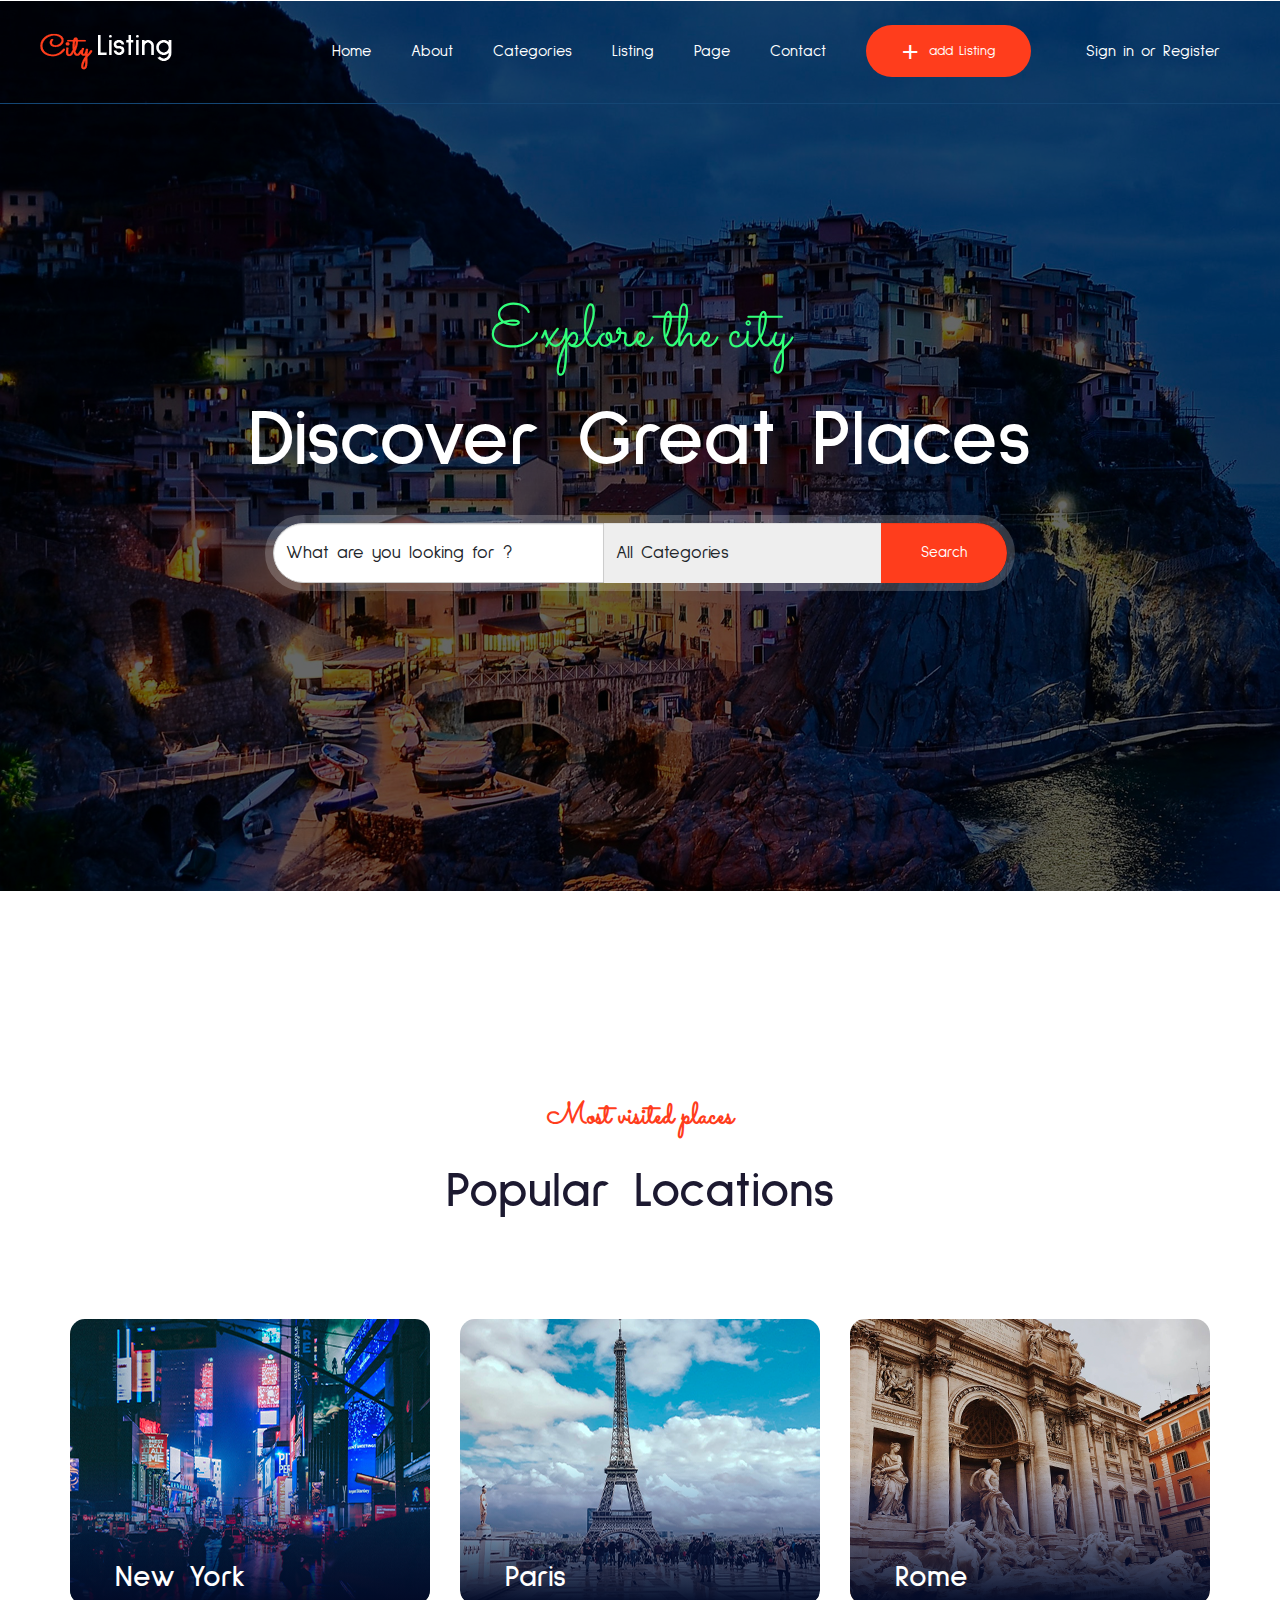
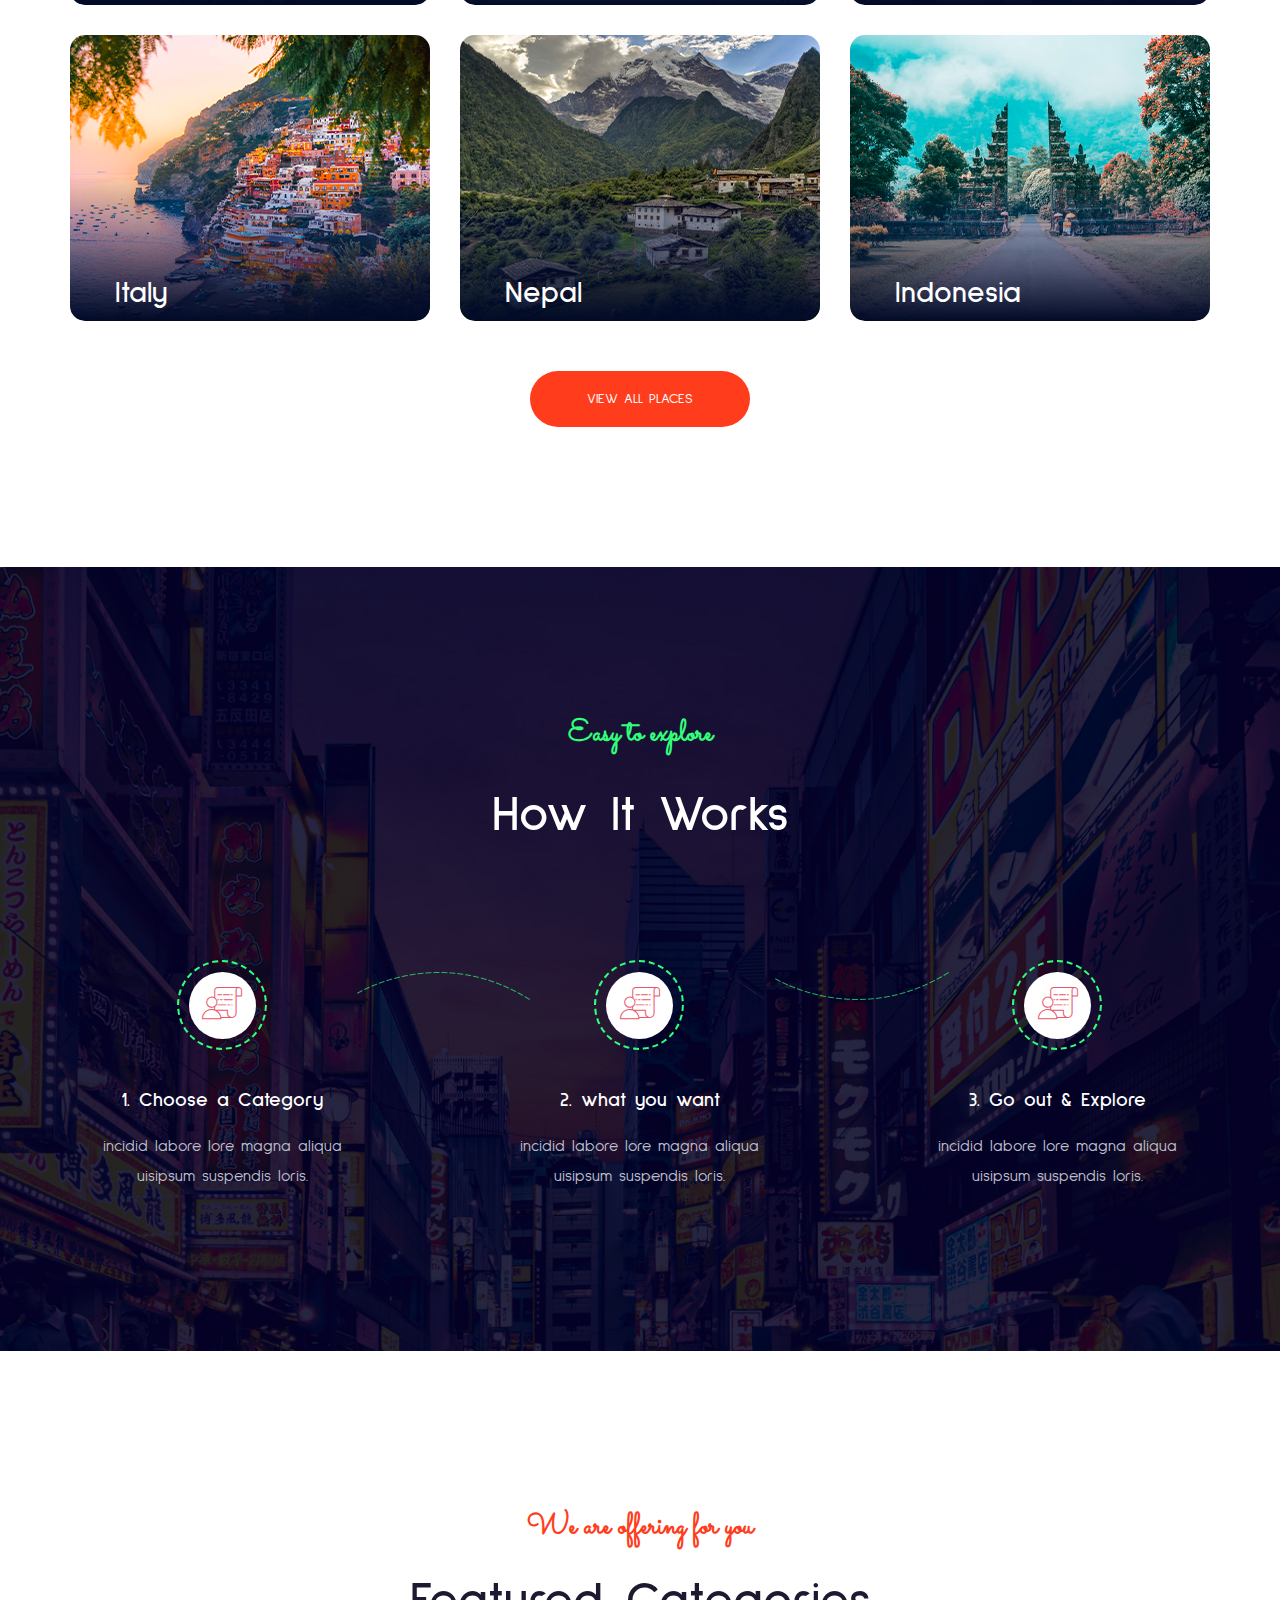
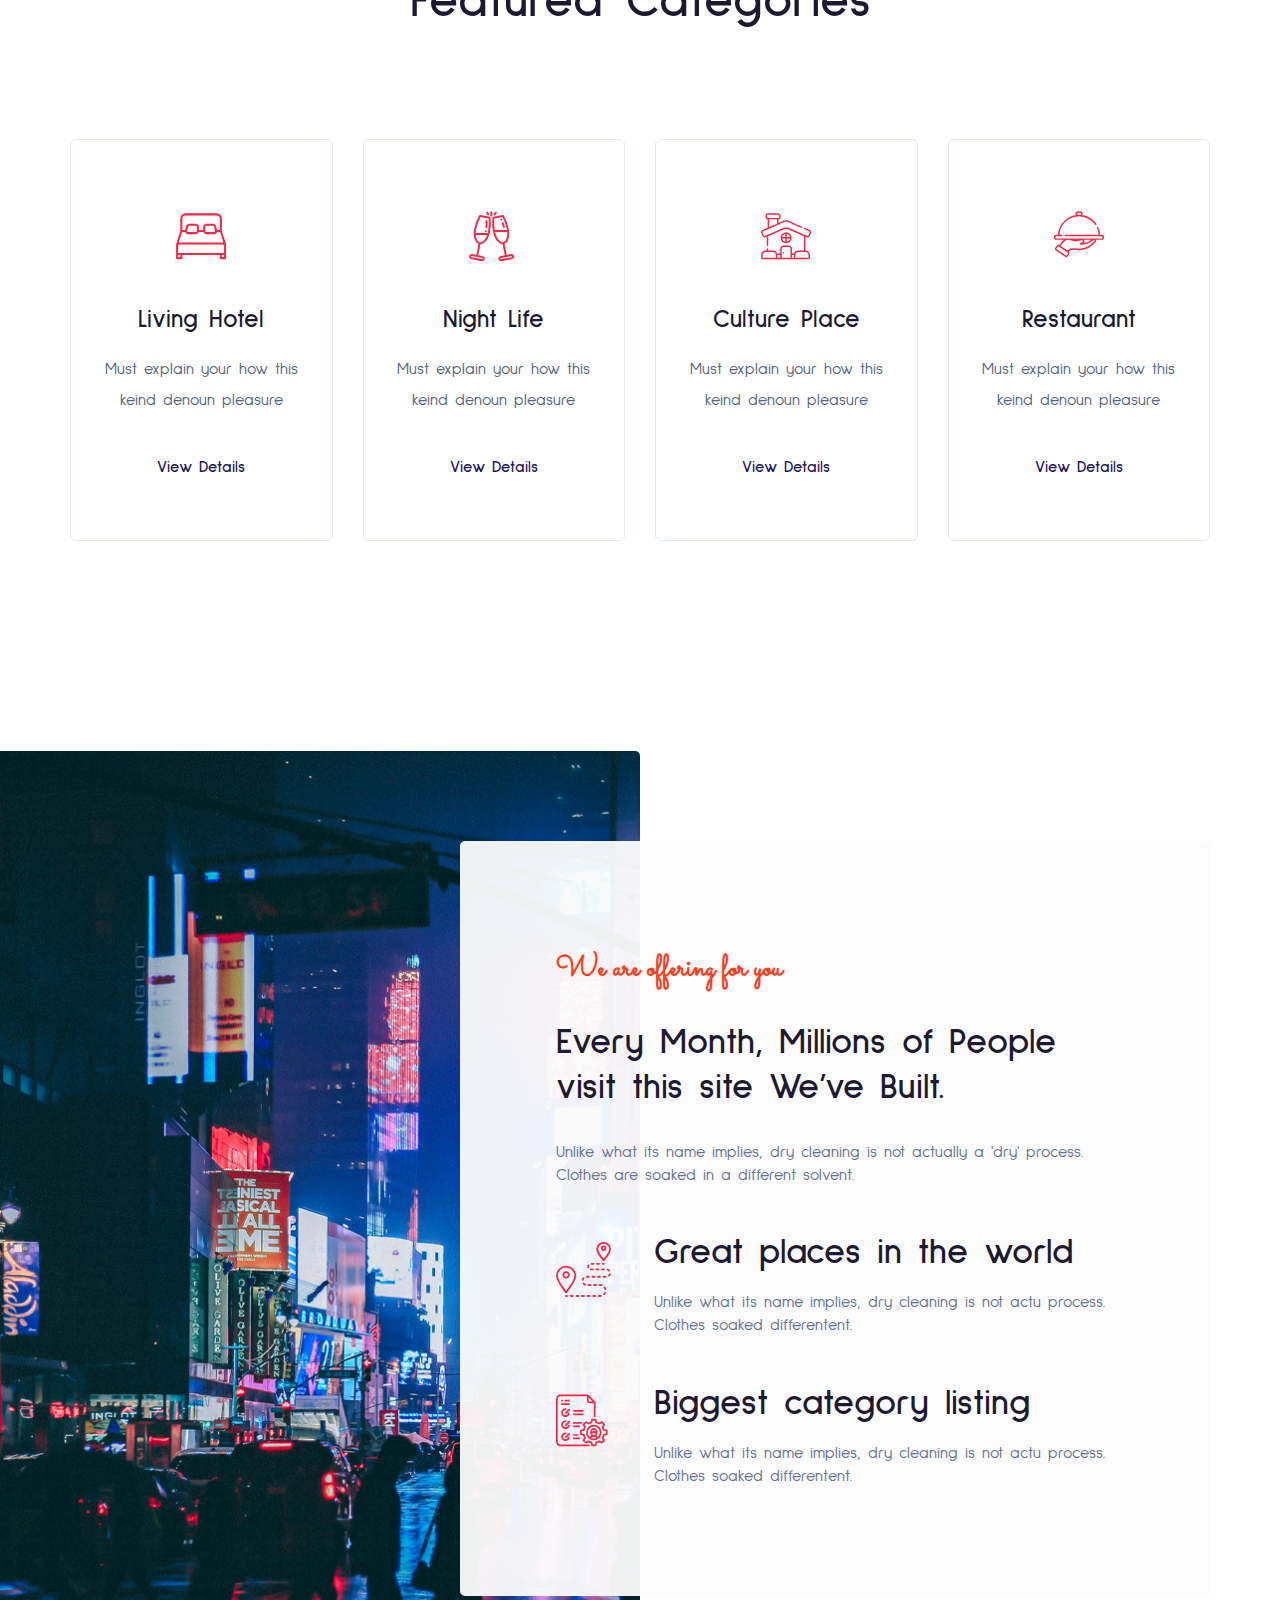
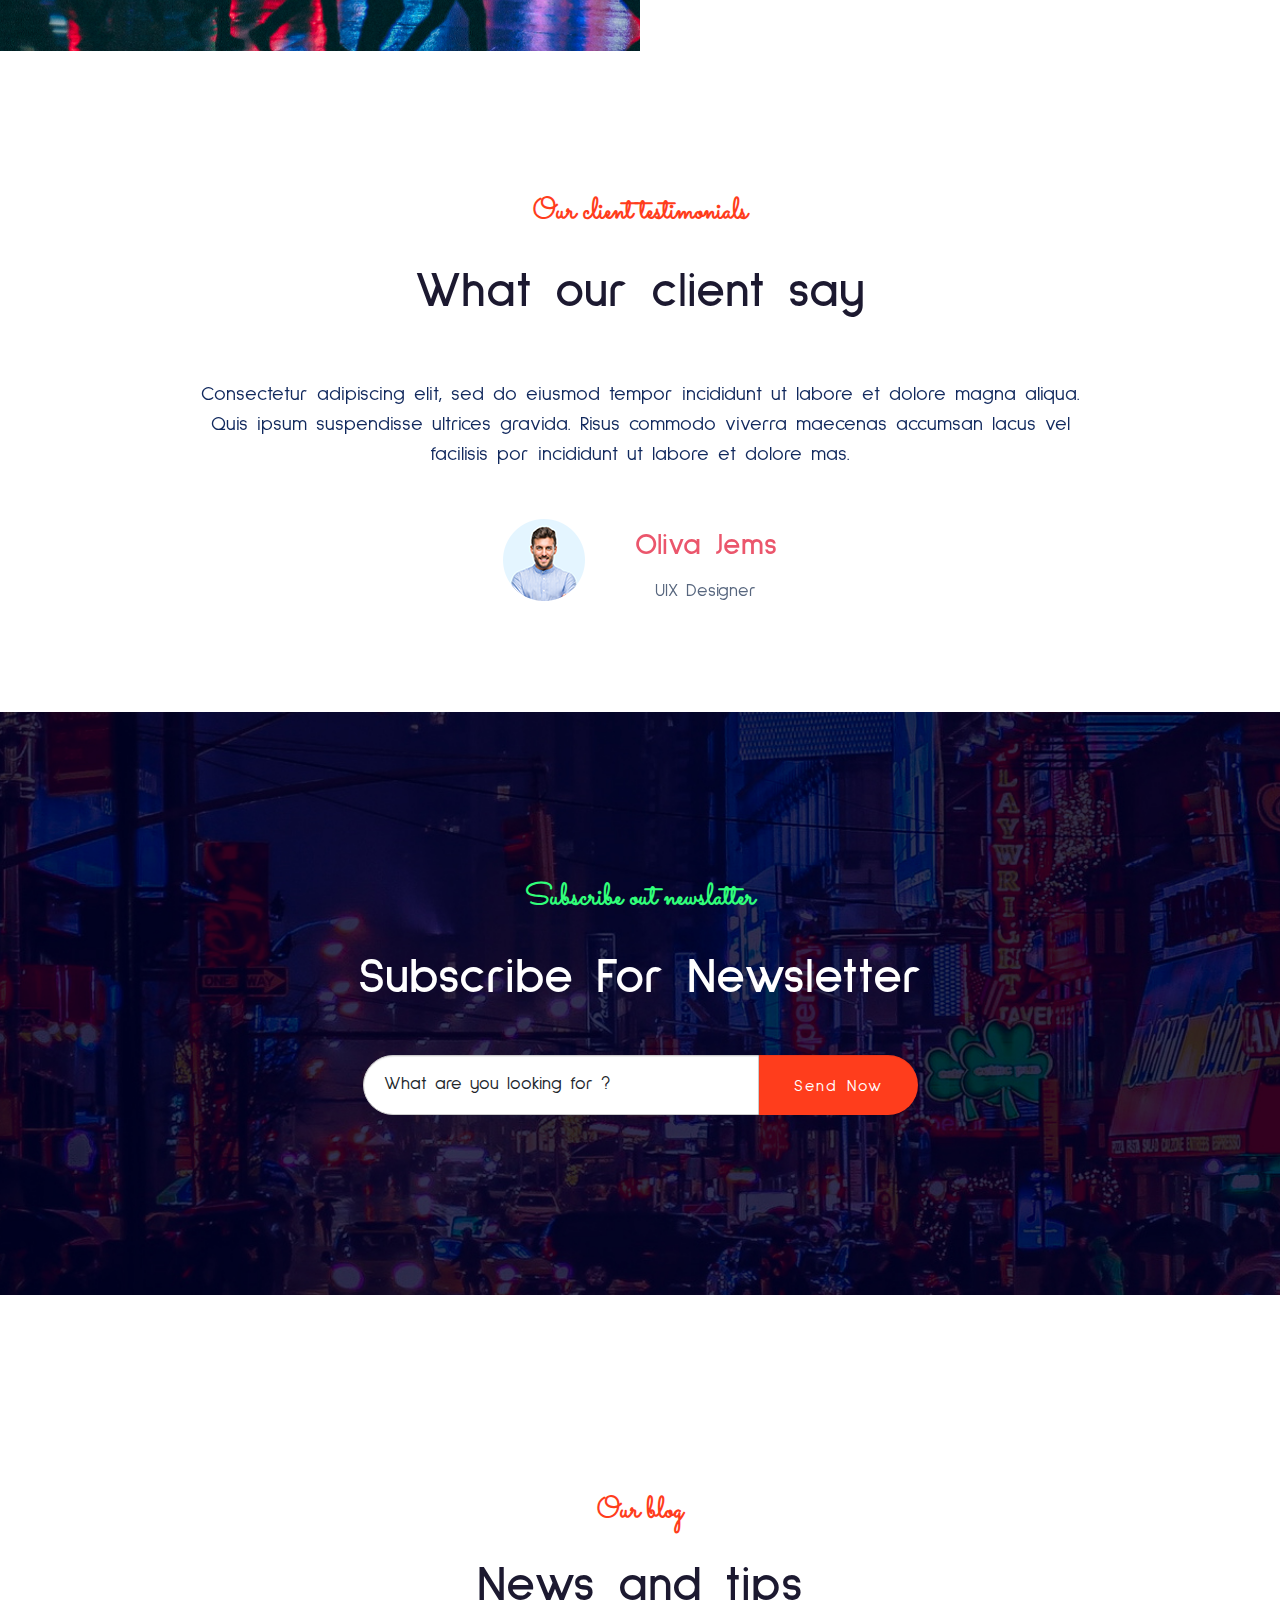
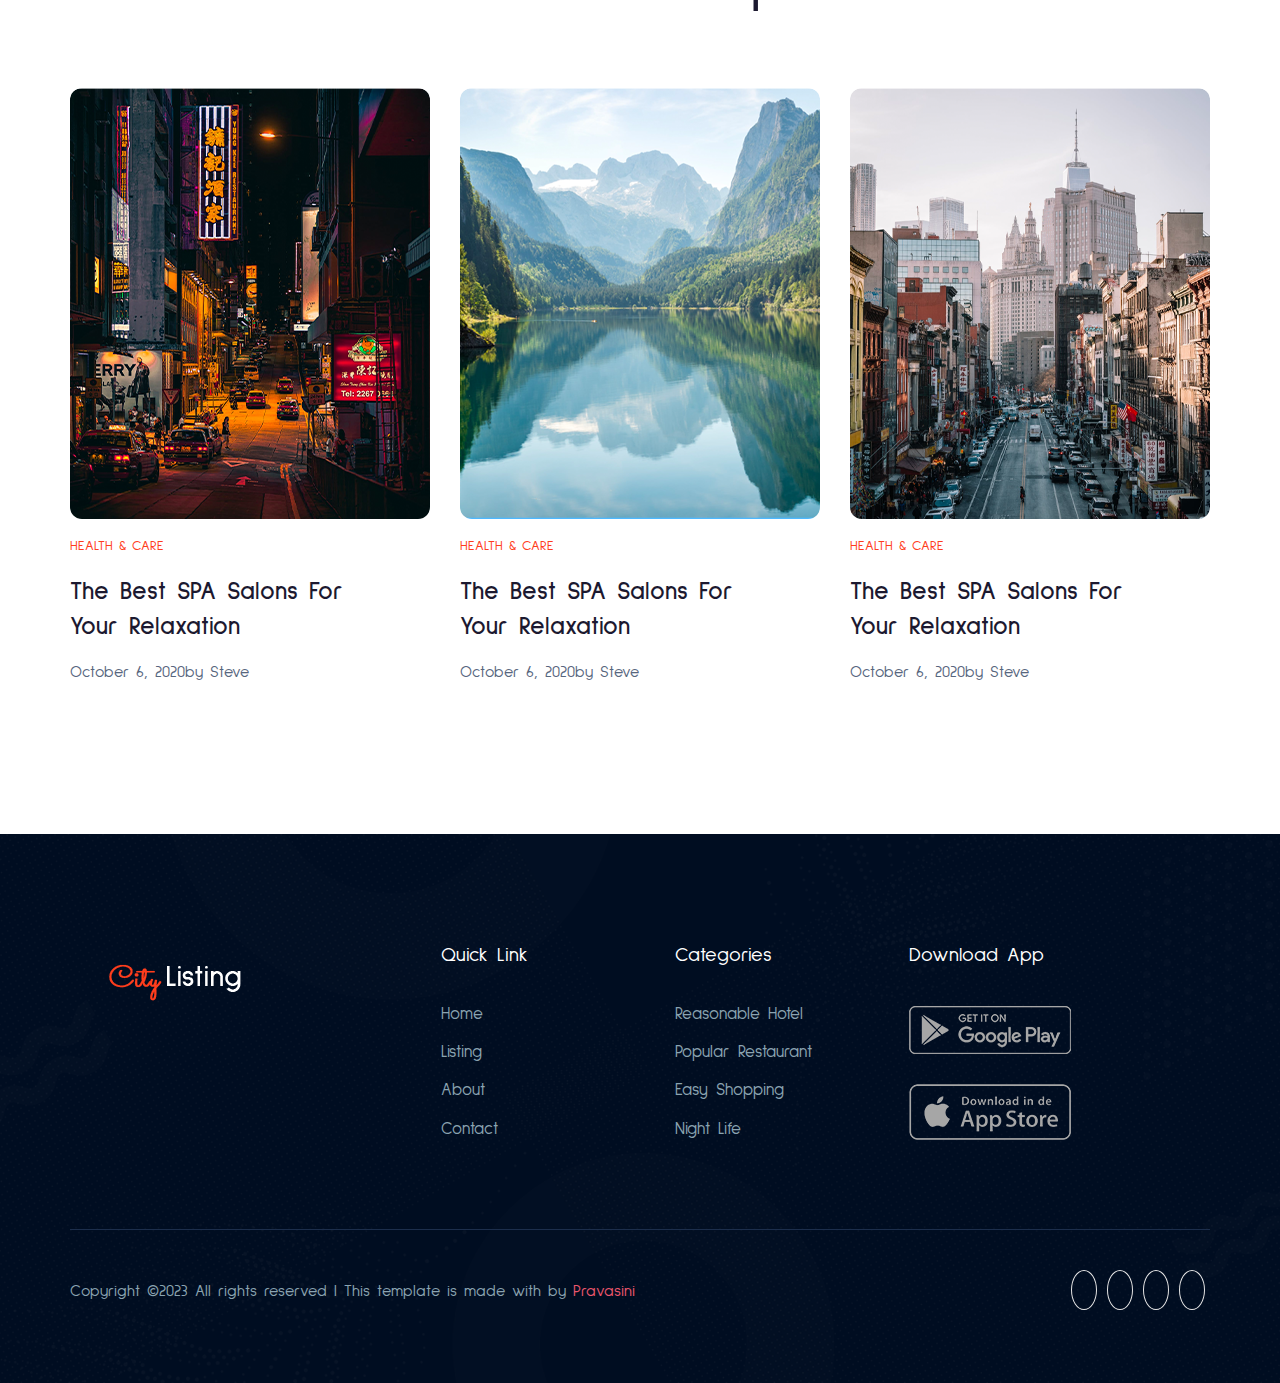
<file: index.html>
<!DOCTYPE html>
<html lang="en">
<head>
    <meta charset="UTF-8">
    <meta http-equiv="X-UA-Compatible" content="IE=edge">
    <meta name="viewport" content="width=device-width, initial-scale=1.0">
    <title>CityListing</title>
    <link rel="stylesheet" href="https://cdnjs.cloudflare.com/ajax/libs/font-awesome/5.15.2/css/all.min.css" 
    integrity="sha512-HK5fgLBL+xu6dm/Ii3z4xhlSUyZgTT9tuc/hSrtw6uzJOvgRr2a9jyxxT1ely+B+xFAmJKVSTbpM/CuL7qxO8w=="
    crossorigin="anonymous">
    <link rel="stylesheet" href="css/bootstrap.min.css">
    <link rel="stylesheet" href="css/flaticon.css">
    <link rel="stylesheet" type="text/css" href="css/style.css">
</head>
<body onresize="resize()">
    <!----------------------------header starts here---------------------------->
    <header>
        <div class="container-fluid">
            <div class="row">
                <div class="col-lg-12">


                    <nav class="navigation fixed-nav"  id="navigation">
                        <div class="citylisting-logo">
                            <img src="image/logo.png" alt="logo">
                        </div>

                        <div class="menu-bar">
                            <i class="fas fa-bars"></i>
                        </div>

                        <ul class="menu-list" id="menu-list">
                             <li><a href="#home">Home</a></li>
                             <li><a href="#about">About</a></li>
                             <li><a href="#categories-main">Categories</a></li>
                             <li><a href="#listing">Listing</a></li>
                             <li class="page" id="page"><a href="#page">Page</a>
                                <span id="pageplus" class="pageplus">&plus;</span>
                                <span id="pageminus" class="pageminus">&minus;</span>
                                <ul class="page-list" id="page-list">
                                    <li><a href="#blog">Blog</a></li>
                                    <li><a href="#blog">Blog Details</a></li>
                                    <li><a href="#">Element</a></li>
                                    <li><a href="#">Listing Details</a></li>
                                </ul>
                             </li>
                             <li><a href="#contact">Contact</a></li>
                             <button class="remove-btn"><span class="plus">&plus;</span>add Listing</button>
                             <li class="show-addlisting"><a href="#"><span class="add-plus">&plus;</span>Add Listing</a></li>
                             <li><a href="#newsletter"><span class="far fa-user"></span>Sign in or Register</a></li>
                        </ul>

                    </nav>


                </div>
            </div>
        </div>
    </header>
    <!----------------------------header ends here---------------------------->

    <!----------------------------banner starts here---------------------------->
    <section class="banner banner-overlay" id="home">
        <div class="container">
            <div class="row">
                <div class="col-lg-10 col-lg-offset-1">
                    <div class="banner-text">
                        <h3>Explore the city</h3>
                        <h1>Discover Great Places</h1>
                    </div>
                </div>
                <div class="col-lg-8 col-lg-offset-2 col-md-8 col-md-offset-2 col-sm-12 col-sm-offset-0 col-xs-12">
                    <form action="#" class="form-upper">

                        <div class="form-group search-box">
                           <input type="text" class="form-control question" placeholder="What are you looking for ?">
                           <input readonly id="categories" type="text" class="form-control" placeholder="All Categories">
                           <ul id="categories-list" class="categories-list">
                                <li value="All-Categories" selected>All Categories</li>
                                <li value="Categories-One"> Categories One</li>
                                <li value="Categories-Two">Categories Two</li>
                                <li value="Categories-Three">Categories Three</li>
                                <li value="Categories-Four">Categories Four</li>
                            </ul>
                            <i class="fas fa-chevron-down" id="angle-icon"></i>
                           <button class="form-control search-btn">Search</button>
                        </div>
             
                    </form>
                
                </div>
            </div>
            
        </div>
    </section>
    <!----------------------------banner ends here------------------------------>

    <!----------------------------location starts here------------------------------>
    <section id="listing" class="location inner">
        <div class="container">
            <div class="row inner">
                <div class="col-lg-12">
                    <div class="location-heading">
                      <h4>Most visited places</h4>
                      <h1>Popular Locations</h1>
                    </div>
                </div>
                <div class="col-lg-4 col-lg-offset-0 col-md-4 col-md-offset-0 col-sm-6 col-sm-offset-0 col-xs-6 col-xs-5 col-xs-offset-1">
                 <div class="location-box">
                    <div class="location-img">
                        <img src="image/location1.png" alt="location-1">
                    </div>
                    <div class="location-details">
                        <h1>New York</h1>
                        <button class="loc-btn">65 + Location</button>
                    </div>
                 </div>
                </div>
                <div class="col-lg-4  col-md-4 col-sm-6 col-xs-6 col-xs-5 ">
                 <div class="location-box">
                    <div class="location-img">
                        <img src="image/location2.png" alt="location-1">
                    </div>
                    <div class="location-details">
                        <h1>Paris</h1>
                        <button class="loc-btn">60 + Location</button>
                    </div>
                 </div>
                </div>
                <div class="col-lg-4 col-lg-offset-0 col-md-4 col-md-offset-0 col-sm-6 col-sm-offset-0 col-xs-5 col-xs-offset-1">
                 <div class="location-box">
                    <div class="location-img">
                        <img src="image/location3.png" alt="location-1">
                    </div>
                    <div class="location-details">
                        <h1>Rome</h1>
                        <button class="loc-btn">50 + Location</button>
                    </div>
                 </div>
                </div>
                <div class="col-lg-4 col-md-4 col-sm-6  col-xs-5">
                 <div class="location-box">
                    <div class="location-img">
                        <img src="image/location4.png" alt="location-1">
                    </div>
                    <div class="location-details">
                        <h1>Italy</h1>
                        <button class="loc-btn">28 + Location</button>
                    </div>
                 </div>
                </div>
                <div class="col-lg-4 col-lg-offset-0 col-md-4 col-md-offset-0 col-sm-6 col-sm-offset-0  col-xs-5 col-xs-offset-1">
                 <div class="location-box">
                    <div class="location-img">
                        <img src="image/location5.png" alt="location-1">
                    </div>
                    <div class="location-details">
                        <h1>Nepal</h1>
                        <button class="loc-btn">99 + Location</button>
                    </div>
                 </div>
                </div>
                <div class="col-lg-4  col-md-4 col-sm-6 col-xs-5">
                 <div class="location-box">
                    <div class="location-img">
                        <img src="image/location6.png" alt="location-1">
                    </div>
                    <div class="location-details">
                        <h1>Indonesia</h1>
                        <button class="loc-btn">78 + Location</button>
                    </div>
                 </div>
                </div>
                <div class="col-lg-12 col-md-12 col-sm-12 col-xs-12">
                    <div class="view-all-btn">
                        <button class="view-all-places change">VIEW ALL PLACES</button>
                    </div>                
                </div>
            </div>
        </div>
    </section>
    <!----------------------------location ends here-------------------------------->

    <!----------------------------services starts here-------------------------------->
    <section class="services" id="about">
        <div class="container">
            <div class="row">
                <div class="col-lg-10 col-lg-offset-1">
                     <div class="service-text">
                        <h3>Easy to explore</h3>
                        <h1>How It Works</h1>
                     </div>
                </div>
            <div class="row center-service">
                <div class="col-lg-3 col-md-3 col-sm-6">
                <div class="service-plan">
                    <div class="rotate-icon">
                        <span class="flaticon-list"></span>
                    </div>
                    <div class="service-details">
                        <h1>1. Choose a Category</h1>
                        <p>incidid labore lore magna aliqua uisipsum suspendis loris.</p>
                    </div>
                </div>
                </div>

                <div class="col-lg-1 col-md-1 col-sm-0">
                    <div class="arch-img">
                        <img src="image/serices1.png" alt="">
                    </div>
                </div>

                <div class="col-lg-3 col-md-3 col-sm-6">
                <div class="service-plan">
                    <div class="rotate-icon">
                            <span class="flaticon-list"></span>
                    </div>
                    <div class="service-details">
                        <h1>2. what you want</h1>
                        <p>incidid labore lore magna aliqua uisipsum suspendis loris.</p>
                    </div>
                 </div>
                </div>

                <div class="col-lg-1 col-md-1 col-sm-0">
                    <div class="arch-img">
                        <img src="image/serices2.png" alt="">
                    </div>
                </div>

                <div class="col-lg-3 col-lg-offset-0 col-md-3 col-md-offset-0 col-sm-6 col-sm-offset-3 ">
                <div class="service-plan">
                    <div class="rotate-icon">
                        <span class="flaticon-list"></span>
                    </div>
                    <div class="service-details">
                        <h1>3. Go out & Explore</h1>
                        <p>incidid labore lore magna aliqua uisipsum suspendis loris.</p>
                    </div>
                </div>
                </div>

            </div> <!--center service-->
            </div>
        </div>
    </section>
    <!----------------------------services ends here---------------------------------->

    <!----------------------------categories starts here---------------------------------->
    <section  id="categories-main" class="categories inner">
        <div class="container">
            <div class="row">
                <div class="col-lg-12">
                    <div class="categories-text">
                        <h3>We are offering for you</h3>
                        <h1>Featured Categories</h1>
                    </div>
                </div>

                <div class="col-lg-3 col-lg-offset-0 col-md-3 col-md-offset-0 col-sm-6 col-sm-offset-0 col-xs-5 col-xs-offset-1">
                    <div class="categories-card">
                        <span class="flaticon-bed"></span>
                        <h2>Living Hotel</h2>
                        <p>Must explain your how this keind denoun pleasure</p>
                        <a href="#">View Details</a>
                    </div>
                </div>
                <div class="col-lg-3 col-md-3 col-sm-6 col-xs-5">
                    <div class="categories-card">
                        <span class="flaticon-drink"></span>
                        <h2>Night Life</h2>
                        <p>Must explain your how this keind denoun pleasure</p>
                        <a href="#">View Details</a>
                    </div>
                </div>
                <div class="col-lg-3 col-lg-offset-0 col-md-3 col-md-offset-0 col-sm-6 col-sm-offset-0 col-xs-5 col-xs-offset-1">
                    <div class="categories-card">
                        <span class="flaticon-home"></span>
                        <h2>Culture Place</h2>
                        <p>Must explain your how this keind denoun pleasure</p>
                        <a href="#">View Details</a>
                    </div>
                </div>
                <div class="col-lg-3 col-md-3 col-sm-6 col-xs-5">
                    <div class="categories-card">
                        <span class="flaticon-food"></span>
                        <h2>Restaurant</h2>
                        <p>Must explain your how this keind denoun pleasure</p>
                        <a href="#">View Details</a>
                    </div>
                </div>
            </div>
        </div>
    </section>
    <!----------------------------categories ends here------------------------------------>

    <!----------------------------visit-site starts here---------------------------------->
    <section class="visit-site">
        <div class="bg-holder">

        </div><!--bg-holder-->   
        <div class="container">
           <div class="row">
            <div class="col-lg-8 col-lg-offset-4 col-md-8 col-md-offset-4 col-sm-12 col-sm-offset-0 col-xs-10 col-xs-offset-1">
                <div class="visit-heading">
                    <h3>We are offering for you</h3>
                    <h1>Every Month, Millions of People visit this site We’ve Built.</h1>
                    <p>Unlike what its name implies, dry cleaning is not actually a 'dry' process. 
                       Clothes are soaked in a different solvent.</p>
                
                <div class="row inside-row">
                    <div class="col-lg-2 col-md-2 col-sm-2 col-xs-3">
                        <div class="visit-icon">
                            <span class="flaticon-travel"></span>
                        </div>
                    </div>
                    <div class="col-lg-10 col-md-10 col-sm-10 col-xs-12">
                        <div class="visit-caption">
                            <h1>Great places in the world</h1>
                            <p>Unlike what its name implies, dry cleaning is not actu process. Clothes soaked differentent.</p>
                        </div>
                    </div>
               </div><!--inside-row-->
               <div class="row inside-row">
                    <div class="col-lg-2 col-md-2 col-sm-2 col-xs-3">
                        <div class="visit-icon">
                            <span class="flaticon-work"></span>
                        </div>
                    </div>
                    <div class="col-lg-10 col-md-10 col-sm-10 col-xs-12">
                        <div class="visit-caption">
                            <h1>Biggest category listing</h1>
                            <p>Unlike what its name implies, dry cleaning is not actu process. Clothes soaked differentent.</p>
                        </div>
                    </div>
               </div><!--inside-row-->
             </div><!--visit-heading-->
            </div><!--col-lg-8-->
           </div>
        </div>
      
    </section>
    <!----------------------------visit-site ends here------------------------------------>

    <!----------------------------testimonial starts here------------------------------------>
    <section class="testimonial">
        <div class="container">
            <div class="row">
                <div class="col-lg-12 col-md-12 col-sm-12 col-xs-12">
                    <div class="testimonial-heading">
                        <h3>Our client testimonials</h3>
                        <h1>What our client say</h1>
                    </div>
                </div>
            </div>
           
            <div id="myCarousel"  class="carousel slide" data-ride="carousel">
                <div class="carousel-inner">
                    <div class="item active">
                        <div class="center-item">
                            <p>Consectetur adipiscing elit, sed do eiusmod tempor incididunt ut labore et
                               dolore magna aliqua. Quis ipsum suspendisse ultrices gravida. Risus commodo viverra 
                               maecenas accumsan lacus vel facilisis por incididunt ut labore et dolore mas. 
                            </p>
                            <div class="client-details">
                                <div class="client-pic">
                                    <img src="image/Homepage_testi.png" alt="client-pic">
                                </div>
                                <div class="client-text">
                                    <h1>Oliva Jems</h1>
                                    <h4>UIX Designer</h4>
                                </div>
                            </div>
                        </div>
                    </div>
                    <div class="item">
                        <div class="center-item">
                            <p>Consectetur adipiscing elit, sed do eiusmod tempor incididunt ut labore et
                               dolore magna aliqua. Quis ipsum suspendisse ultrices gravida. Risus commodo viverra 
                               maecenas accumsan lacus vel facilisis por incididunt ut labore et dolore mas. 
                            </p>
                            <div class="client-details">
                                <div class="client-pic">
                                    <img src="image/Homepage_testi.png" alt="client-pic">
                                </div>
                                <div class="client-text">
                                    <h1>Oliva Jems</h1>
                                    <h4>UIX Designer</h4>
                                </div>
                            </div>
                        </div>
                    </div>
                    <div class="item">
                        <div class="center-item">
                            <p>Consectetur adipiscing elit, sed do eiusmod tempor incididunt ut labore et
                               dolore magna aliqua. Quis ipsum suspendisse ultrices gravida. Risus commodo viverra 
                               maecenas accumsan lacus vel facilisis por incididunt ut labore et dolore mas. 
                            </p>
                            <div class="client-details">
                                <div class="client-pic">
                                    <img src="image/Homepage_testi.png" alt="client-pic">
                                </div>
                                <div class="client-text">
                                    <h1>Oliva Jems</h1>
                                    <h4>UIX Designer</h4>
                                </div>
                            </div>
                        </div>
                    </div>

                </div>

                <a href="#myCarousel" class="left carousel-control" data-slide="prev">
                    <i class="fas fa-chevron-left"></i>
                </a>
                <a href="#myCarousel" class="right carousel-control" data-slide="next">
                    <i class="fas fa-chevron-right"></i>
                </a>
            </div>
        </div>
    </section>
    <!----------------------------testimonial ends here-------------------------------------->

    <!----------------------------newsletter starts here-------------------------------------->
    <section class="newsletter inner" id="newsletter">
        <div class="container">
            <div class="row row-margin-top">
                <div class="col-lg-12">
                    <div class="newsletter-heading">
                        <h3>Subscribe out newslatter</h3>
                        <h1>Subscribe For Newsletter</h1>
                    </div>
                </div>
                <div class="col-lg-6 col-lg-offset-3 col-md-8 col-md-offset-2 col-sm-12 col-sm-offset-0 col-xs-12">
                    <form action="#" class="form-upper">
                        <div class="form-group search-box">
                           <input type="text" class="form-control question" placeholder="What are you looking for ?">
                           <button class="form-control send-btn">Send Now</button>
                        </div>
                    </form>
                </div>
            </div>
        </div>
    </section>
    <!----------------------------newsletter ends here---------------------------------------->


    <!----------------------------blog starte here---------------------------------------->
    <section id="blog" class="blog inner-2">
        <div class="container">
            <div class="row">
                <div class="col-lg-12">
                    <div class="blog-heading">
                        <h3>Our blog</h3>
                        <h1>News and tips</h1>
                    </div>
                </div>

                <div class="col-lg-4 col-md-4 col-sm-4 col-xs-4">
                    <div class="blog-box">
                        <div class="blog-img">
                            <img src="image/home_blog1.png" alt="">
                        </div>
                        <div class="blog-details">
                            <h6>HEALTH & CARE</h6>
                            <h2>The Best SPA Salons For Your Relaxation</h2>
                            <p>October 6, 2020by Steve</p>
                        </div>
                    </div>
                </div>

                <div class="col-lg-4 col-md-4 col-sm-4 col-xs-4">
                    <div class="blog-box">
                        <div class="blog-img">
                            <img src="image/home_blog2.png" alt="">
                        </div>
                        <div class="blog-details">
                            <h6>HEALTH & CARE</h6>
                            <h2>The Best SPA Salons For Your Relaxation</h2>
                            <p>October 6, 2020by Steve</p>
                        </div>
                    </div>
                </div>

                <div class="col-lg-4 col-md-4 col-sm-4 col-xs-4">
                    <div class="blog-box">
                        <div class="blog-img">
                            <img src="image/home_blog3.png" alt="">
                        </div>
                        <div class="blog-details">
                            <h6>HEALTH & CARE</h6>
                            <h2>The Best SPA Salons For Your Relaxation</h2>
                            <p>October 6, 2020by Steve</p>
                        </div>
                    </div>
                </div>

            </div>
        </div>
    </section>
    <!----------------------------blog ends here------------------------------------------>

    <!----------------------------footer starts here------------------------------------------>
    <footer class="inner">
        <div class="container">
            <div class="row row-custom">
                <div class="col-lg-3 col-md-3 col-lg-12">
                    <div class="citylisting-logo">
                        <img src="image/logo.png" alt="logo">
                    </div>
                </div>
                <div class="col-lg-2 col-md-2 col-sm-12">
                    <div class="extra-links">
                        <h4>Quick Link</h4>
                        <ul>
                            <li>Home</li>
                            <li>Listing</li>
                            <li>About</li>
                            <li>Contact</li>
                        </ul>
                    </div>
                </div>
                <div class="col-lg-2 col-md-3 col-sm-12">
                    <div class="extra-links">
                        <h4>Categories</h4>
                        <ul>
                            <li>Reasonable Hotel</li>
                            <li>Popular Restaurant</li>
                            <li>Easy Shopping</li>
                            <li>Night Life</li>
                        </ul>
                    </div>
                </div>
                <div class="col-lg-3 col-md-3 col-sm-4 col-xs-12">
                    <div class="download-app">
                        <h4>Download App</h4>
                        <img src="image/app-logo.png" alt="">
                        <img src="image/app-logo2.png" alt="">
                    </div>
                </div>
            </div>
            <hr>
            <div class="row reverse-column">
                    <div class="col-lg-8 col-md-8" id="contact">
                        <div class="footer-para">
                            <p>Copyright ©2023 All rights reserved | This template is made with <span class="fas fa-heart"></span> by <span>Pravasini</span></p>
                        </div>
                    </div>
                    <div class="col-lg-4 col-md-4">
                        <div class="social-icons">
                            <a href="#"><i class="fab fa-facebook-f"></i></a>
                            <a href="#"><i class="fab fa-twitter"></i></a>
                            <a href="#"><i class="fas fa-globe"></i></a>
                            <a href="#"><i class="fab fa-instagram"></i></a>
                         </div>
                    </div>
            </div>
        </div>
    </footer>
    <!----------------------------footer ends here--------------------------------------->

       <span onclick="topFunction()"  id="top-button" class="fas fa-level-up-alt"></span>   





    <script src="js/jquery-2.1.0.min.js"></script>
    <script src="js/bootstrap.min.js"></script>
    <script src="js/script.js"></script>

</body>
</html>
</file>
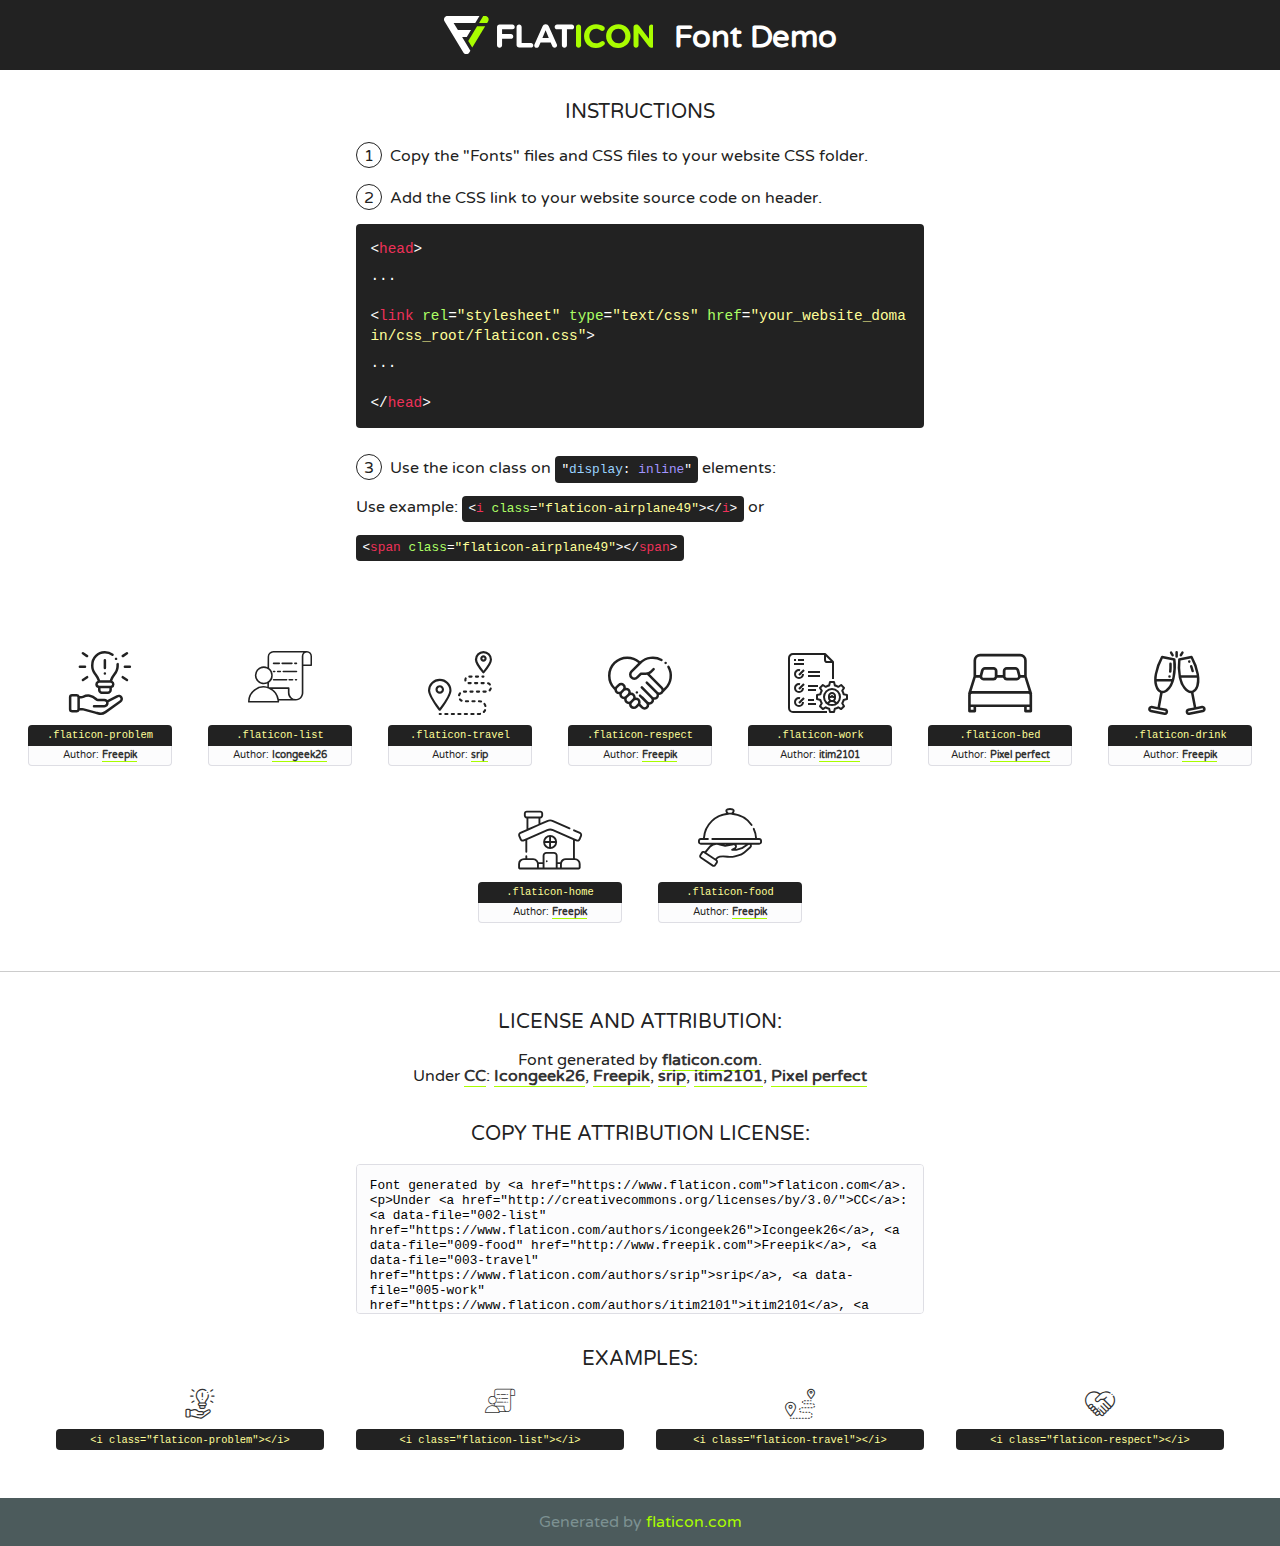
<file: fonts/flaticon.html>
<!DOCTYPE html>
<!--
  Flaticon icon font: Flaticon
  Creation date: 24/03/2020 06:28
-->
<html>
<!DOCTYPE html>
<html>

<head>
    <title>Flaticon WebFont</title>
    <link href="http://fonts.googleapis.com/css?family=Varela+Round" rel="stylesheet" type="text/css" />
    <link rel="stylesheet" type="text/css" href="flaticon.css">
    <meta charset="UTF-8">
    <style>
    html, body, div, span, applet, object, iframe,
    h1, h2, h3, h4, h5, h6, p, blockquote, pre,
    a, abbr, acronym, address, big, cite, code,
    del, dfn, em, img, ins, kbd, q, s, samp,
    small, strike, strong, sub, sup, tt, var,
    b, u, i, center,
    dl, dt, dd, ol, ul, li,
    fieldset, form, label, legend,
    table, caption, tbody, tfoot, thead, tr, th, td,
    article, aside, canvas, details, embed, 
    figure, figcaption, footer, header, hgroup, 
    menu, nav, output, ruby, section, summary,
    time, mark, audio, video {
        margin: 0;
        padding: 0;
        border: 0;
        font-size: 100%;
        font: inherit;
        vertical-align: baseline;
    }
    /* HTML5 display-role reset for older browsers */
    article, aside, details, figcaption, figure, 
    footer, header, hgroup, menu, nav, section {
        display: block;
    }
    body {
        line-height: 1;
    }
    ol, ul {
        list-style: none;
    }
    blockquote, q {
        quotes: none;
    }
    blockquote:before, blockquote:after,
    q:before, q:after {
        content: '';
        content: none;
    }
    table {
        border-collapse: collapse;
        border-spacing: 0;
    }
    body {
        font-family: 'Varela Round', Helvetica, Arial, sans-serif;
        font-size: 16px;
        color: #222;
    }
    a {
        color: #333;
        border-bottom: 1px solid #a9fd00;
        font-weight: bold;
        text-decoration: none;
    }
    * {
        -moz-box-sizing: border-box;
        -webkit-box-sizing: border-box;
        box-sizing: border-box;
        margin: 0;
        padding: 0;
    }
    [class^="flaticon-"]:before, [class*=" flaticon-"]:before, [class^="flaticon-"]:after, [class*=" flaticon-"]:after {
        font-family: Flaticon;
        font-size: 30px;
        font-style: normal;
        margin-left: 20px;
        color: #333;
    }
    .wrapper {
        max-width: 600px;
        margin: auto;
        padding: 0 1em;
    }
    .title {
        font-size: 1.25em;
        text-align: center;
        margin-bottom: 1em;
        text-transform: uppercase;
    }
    header {
        text-align: center;
        background-color: #222;
        color: #fff;
        padding: 1em;
    }
    header .logo {
        width: 210px;
        height: 38px;
        display: inline-block;
        vertical-align: middle;
        margin-right: 1em;
        border: none;
    }
    header strong {
        font-size: 1.95em;
        font-weight: bold;
        vertical-align: middle;
        margin-top: 5px;
        display: inline-block;
    }
    .demo {
        margin: 2em auto;
        line-height: 1.25em;
    }
    .demo ul li {
        margin-bottom: 1em;
    }
    .demo ul li .num {
        color: #222;
        border-radius: 20px;
        display: inline-block;
        width: 26px;
        padding: 3px;
        height: 26px;
        text-align: center;
        margin-right: 0.5em;
        border: 1px solid #222;
    }
    .demo ul li code {
        background-color: #222;
        border-radius: 4px;
        padding: 0.25em 0.5em;
        display: inline-block;
        color: #fff;
        font-family: Consolas,Monaco,Lucida Console,Liberation Mono,DejaVu Sans Mono,Bitstream Vera Sans Mono,Courier New, monospace;
        font-weight: lighter;
        margin-top: 1em;
        font-size: 0.8em;
        word-break: break-all;
    }
    .demo ul li code.big {
        padding: 1em;
        font-size: 0.9em;
    }
    .demo ul li code .red {
        color: #EF3159;
    }
    .demo ul li code .green {
        color: #ACFF65;
    }
    .demo ul li code .yellow {
        color: #FFFF99;
    }
    .demo ul li code .blue {
        color: #99D3FF;
    }
    .demo ul li code .purple {
        color: #A295FF;
    }
    .demo ul li code .dots {
        margin-top: 0.5em;
        display: block;
    }
    #glyphs {
        border-bottom: 1px solid #ccc;
        padding: 2em 0;
        text-align: center;
    }
    .glyph {
        display: inline-block;
        width: 9em;
        margin: 1em;
        text-align: center;
        vertical-align: top;
        background: #FFF;
    }
    .glyph .glyph-icon {
        padding: 10px;
        display: block;
        font-family:"Flaticon";
        font-size: 64px;
        line-height: 1;
    }
    .glyph .glyph-icon:before {
        font-size: 64px;
        color: #222;
        margin-left: 0;
    }
    .class-name {
        font-size: 0.65em;
        background-color: #222;
        color: #fff;
        border-radius: 4px 4px 0 0;
        padding: 0.5em;
        color: #FFFF99;
        font-family: Consolas,Monaco,Lucida Console,Liberation Mono,DejaVu Sans Mono,Bitstream Vera Sans Mono,Courier New, monospace;
    }
    .author-name {
        font-size: 0.6em;
        background-color: #fcfcfd;
        border: 1px solid #DEDEE4;
        border-top: 0;
        border-radius: 0 0 4px 4px;
        padding: 0.5em;
    }
    .class-name:last-child {
        font-size: 10px;
        color:#888;
    }
    .class-name:last-child a {
        font-size: 10px;
        color:#555;
    }
    .class-name:last-child a:hover {
        color:#a9fd00;
    }
    .glyph > input {
        display: block;
        width: 100px;
        margin: 5px auto;
        text-align: center;
        font-size: 12px;
        cursor: text;
    }
    .glyph > input.icon-input {
        font-family:"Flaticon";
        font-size: 16px;
        margin-bottom: 10px;
    }
    .attribution .title {
        margin-top: 2em;
    }
    .attribution textarea {
        background-color: #fcfcfd;
        padding: 1em;
        border: none;
        box-shadow: none;
        border: 1px solid #DEDEE4;
        border-radius: 4px;
        resize: none;
        width: 100%;
        height: 150px;
        font-size: 0.8em;
        font-family: Consolas,Monaco,Lucida Console,Liberation Mono,DejaVu Sans Mono,Bitstream Vera Sans Mono,Courier New, monospace;
        -webkit-appearance: none;
    }
    .iconsuse {
        margin: 2em auto;
        text-align: center;
        max-width: 1200px;
    }
    .iconsuse:after {
        content: '';
        display: table;
        clear: both;
    }
    .iconsuse .image {
        float: left;
        width: 25%;
        padding: 0 1em;
    }
    .iconsuse .image p {
        margin-bottom: 1em;
    }
    .iconsuse .image span {
        display: block;
        font-size: 0.65em;
        background-color: #222;
        color: #fff;
        border-radius: 4px;
        padding: 0.5em;
        color: #FFFF99;
        margin-top: 1em;
        font-family: Consolas,Monaco,Lucida Console,Liberation Mono,DejaVu Sans Mono,Bitstream Vera Sans Mono,Courier New, monospace;
    }
    #footer {
        text-align: center;
        background-color: #4C5B5C;
        color: #7c9192;
        padding: 1em;
    }
    #footer a {
        border: none;
        color: #a9fd00;
        font-weight: normal;
    }
    @media (max-width: 960px) {
        .iconsuse .image {
            width: 50%;
        }
    }
    @media (max-width: 560px) {
        .iconsuse .image {
            width: 100%;
        }
    }
    </style>
</head>

<body class="characters-off">

    <header>
        <a href="https://www.flaticon.com" target="_blank" class="logo">
            <svg version="1.1" xmlns="http://www.w3.org/2000/svg" xmlns:xlink="http://www.w3.org/1999/xlink" xmlns:a="http://ns.adobe.com/AdobeSVGViewerExtensions/3.0/" viewBox="0 0 560.875 102.036" enable-background="new 0 0 560.875 102.036" xml:space="preserve">
                <defs>
                </defs>
                <g>
                    <g class="letters">
                        <path fill="#ffffff" d="M141.596,29.675c0-3.777,2.985-6.767,6.764-6.767h34.438c3.426,0,6.15,2.728,6.15,6.15
                        c0,3.43-2.724,6.149-6.15,6.149h-27.674v13.091h23.719c3.429,0,6.151,2.724,6.151,6.15c0,3.43-2.723,6.149-6.151,6.149h-23.719
                        v17.574c0,3.773-2.986,6.761-6.764,6.761c-3.779,0-6.764-2.989-6.764-6.761V29.675z"></path>
                        <path fill="#ffffff" d="M193.844,29.149c0-3.781,2.985-6.767,6.764-6.767c3.776,0,6.763,2.985,6.763,6.767v42.957h25.039
                        c3.426,0,6.149,2.726,6.149,6.153c0,3.425-2.723,6.15-6.149,6.15h-31.802c-3.779,0-6.764-2.986-6.764-6.768V29.149z"></path>
                        <path fill="#ffffff" d="M241.891,75.71l21.438-48.407c1.492-3.341,4.215-5.357,7.906-5.357h0.792
                        c3.686,0,6.323,2.017,7.815,5.357l21.439,48.407c0.436,0.967,0.701,1.845,0.701,2.723c0,3.602-2.809,6.501-6.414,6.501
                        c-3.161,0-5.269-1.845-6.499-4.655l-4.132-9.661h-27.059l-4.301,10.102c-1.144,2.631-3.426,4.214-6.237,4.214
                        c-3.517,0-6.24-2.81-6.24-6.325C241.1,77.64,241.451,76.677,241.891,75.71z M279.932,58.666l-8.521-20.297l-8.526,20.297H279.932
                        z"></path>
                        <path fill="#ffffff" d="M314.864,35.387H301.86c-3.429,0-6.239-2.813-6.239-6.238c0-3.429,2.811-6.24,6.239-6.24h39.533
                        c3.426,0,6.237,2.811,6.237,6.24c0,3.425-2.811,6.238-6.237,6.238h-13.001v42.785c0,3.773-2.99,6.761-6.764,6.761
                        c-3.779,0-6.764-2.989-6.764-6.761V35.387z"></path>
                        <path fill="#A9FD00" d="M352.615,29.149c0-3.781,2.985-6.767,6.767-6.767c3.774,0,6.761,2.985,6.761,6.767v49.024
                        c0,3.773-2.987,6.761-6.761,6.761c-3.781,0-6.767-2.989-6.767-6.761V29.149z"></path>
                        <path fill="#A9FD00" d="M374.132,53.836v-0.179c0-17.481,13.178-31.801,32.065-31.801c9.22,0,15.459,2.458,20.557,6.238
                        c1.402,1.054,2.637,2.985,2.637,5.357c0,3.692-2.985,6.59-6.681,6.59c-1.845,0-3.071-0.702-4.044-1.319
                        c-3.776-2.813-7.729-4.393-12.562-4.393c-10.364,0-17.831,8.611-17.831,19.154v0.173c0,10.542,7.291,19.329,17.831,19.329
                        c5.715,0,9.492-1.756,13.359-4.834c1.049-0.874,2.458-1.491,4.039-1.491c3.429,0,6.325,2.813,6.325,6.236
                        c0,2.106-1.056,3.78-2.282,4.834c-5.539,4.834-12.036,7.733-21.878,7.733C387.572,85.464,374.132,71.493,374.132,53.836z"></path>
                        <path fill="#A9FD00" d="M433.009,53.836v-0.179c0-17.481,13.79-31.801,32.766-31.801c18.981,0,32.592,14.143,32.592,31.628v0.173
                        c0,17.483-13.785,31.807-32.769,31.807C446.625,85.464,433.009,71.32,433.009,53.836z M484.224,53.836v-0.179
                        c0-10.539-7.725-19.326-18.626-19.326c-10.893,0-18.449,8.611-18.449,19.154v0.173c0,10.542,7.73,19.329,18.626,19.329
                        C476.676,72.986,484.224,64.378,484.224,53.836z"></path>
                        <path fill="#A9FD00" d="M506.233,29.321c0-3.774,2.99-6.763,6.767-6.763h1.401c3.252,0,5.183,1.583,7.029,3.953l26.093,34.265
                        V29.059c0-3.692,2.99-6.677,6.681-6.677c3.683,0,6.671,2.985,6.671,6.677v48.934c0,3.78-2.987,6.765-6.764,6.765h-0.436
                        c-3.257,0-5.188-1.581-7.034-3.953l-27.056-35.492v32.944c0,3.687-2.985,6.676-6.678,6.676c-3.683,0-6.673-2.989-6.673-6.676
                        V29.321z"></path>
                    </g>
                    <g class="insignia">
                        <path fill="#ffffff" d="M48.372,56.137h12.517l11.156-18.537H37.186L25.688,18.539h57.825L94.668,0H9.271
                        C5.925,0,2.842,1.801,1.198,4.716c-1.644,2.907-1.593,6.482,0.134,9.343l50.38,83.501c1.678,2.781,4.689,4.476,7.938,4.476
                        c3.246,0,6.257-1.695,7.935-4.476l2.898-4.804L48.372,56.137z"></path>
                        <g class="i">
                            <path fill="#A9FD00" d="M93.575,18.539h0.031v0.004l21.652,0.004l2.705-4.488c1.727-2.861,1.778-6.436,0.133-9.343
                            C116.454,1.801,113.371,0,110.026,0h-5.294L93.575,18.539z"></path>
                            <polygon fill="#A9FD00" points="88.291,27.356 64.725,66.486 75.519,84.404 109.942,27.356"></polygon>
                        </g>
                    </g>
                </g>
            </svg>
        </a>
        <strong>Font Demo</strong>
    </header>


    <section class="demo wrapper">

        <p class="title">Instructions</p>

        <ul>
            <li>
                <span class="num">1</span>Copy the "Fonts" files and CSS files to your website CSS folder.
            </li>
            <li>
                <span class="num">2</span>Add the CSS link to your website source code on header.
                <code class="big">
                    &lt;<span class="red">head</span>&gt;
                    <br/><span class="dots">...</span>
                    <br/>&lt;<span class="red">link</span> <span class="green">rel</span>=<span class="yellow">"stylesheet"</span> <span class="green">type</span>=<span class="yellow">"text/css"</span> <span class="green">href</span>=<span class="yellow">"your_website_domain/css_root/flaticon.css"</span>&gt;
                    <br/><span class="dots">...</span>
                    <br/>&lt;/<span class="red">head</span>&gt;
                </code>
            </li>

            <li>
                <p>
                    <span class="num">3</span>Use the icon class on <code>"<span class="blue">display</span>:<span class="purple"> inline</span>"</code> elements:
                    <br />
                    Use example: <code>&lt;<span class="red">i</span> <span class="green">class</span>=<span class="yellow">&quot;flaticon-airplane49&quot;</span>&gt;&lt;/<span class="red">i</span>&gt;</code> or <code>&lt;<span class="red">span</span> <span class="green">class</span>=<span class="yellow">&quot;flaticon-airplane49&quot;</span>&gt;&lt;/<span class="red">span</span>&gt;</code>
            </li>
        </ul>

    </section>




   <section id="glyphs">          
    
      
        <div class="glyph"><div class="glyph-icon flaticon-problem"></div>
            <div class="class-name">.flaticon-problem</div>
            <div class="author-name">Author: <a data-file="001-problem" href="http://www.freepik.com">Freepik</a> </div> 
        </div>        
        
        <div class="glyph"><div class="glyph-icon flaticon-list"></div>
            <div class="class-name">.flaticon-list</div>
            <div class="author-name">Author: <a data-file="002-list" href="https://www.flaticon.com/authors/icongeek26">Icongeek26</a> </div> 
        </div>        
        
        <div class="glyph"><div class="glyph-icon flaticon-travel"></div>
            <div class="class-name">.flaticon-travel</div>
            <div class="author-name">Author: <a data-file="003-travel" href="https://www.flaticon.com/authors/srip">srip</a> </div> 
        </div>        
        
        <div class="glyph"><div class="glyph-icon flaticon-respect"></div>
            <div class="class-name">.flaticon-respect</div>
            <div class="author-name">Author: <a data-file="004-respect" href="http://www.freepik.com">Freepik</a> </div> 
        </div>        
        
        <div class="glyph"><div class="glyph-icon flaticon-work"></div>
            <div class="class-name">.flaticon-work</div>
            <div class="author-name">Author: <a data-file="005-work" href="https://www.flaticon.com/authors/itim2101">itim2101</a> </div> 
        </div>        
        
        <div class="glyph"><div class="glyph-icon flaticon-bed"></div>
            <div class="class-name">.flaticon-bed</div>
            <div class="author-name">Author: <a data-file="006-bed" href="https://www.flaticon.com/authors/pixel-perfect">Pixel perfect</a> </div> 
        </div>        
        
        <div class="glyph"><div class="glyph-icon flaticon-drink"></div>
            <div class="class-name">.flaticon-drink</div>
            <div class="author-name">Author: <a data-file="007-drink" href="http://www.freepik.com">Freepik</a> </div> 
        </div>        
        
        <div class="glyph"><div class="glyph-icon flaticon-home"></div>
            <div class="class-name">.flaticon-home</div>
            <div class="author-name">Author: <a data-file="008-home" href="http://www.freepik.com">Freepik</a> </div> 
        </div>        
        
        <div class="glyph"><div class="glyph-icon flaticon-food"></div>
            <div class="class-name">.flaticon-food</div>
            <div class="author-name">Author: <a data-file="009-food" href="http://www.freepik.com">Freepik</a> </div> 
        </div>        
        

    </section>



    <section class="attribution wrapper"   style="text-align:center;">

      <div class="title">License and attribution:</div><div class="attrDiv">Font generated by <a href="https://www.flaticon.com">flaticon.com</a>. <div><p>Under <a href="http://creativecommons.org/licenses/by/3.0/">CC</a>: <a data-file="002-list" href="https://www.flaticon.com/authors/icongeek26">Icongeek26</a>, <a data-file="009-food" href="http://www.freepik.com">Freepik</a>, <a data-file="003-travel" href="https://www.flaticon.com/authors/srip">srip</a>, <a data-file="005-work" href="https://www.flaticon.com/authors/itim2101">itim2101</a>, <a data-file="006-bed" href="https://www.flaticon.com/authors/pixel-perfect">Pixel perfect</a></p>  </div>
      </div>
      <div class="title">Copy the Attribution License:</div>

    <textarea onclick="this.focus();this.select();">Font generated by &lt;a href=&quot;https://www.flaticon.com&quot;&gt;flaticon.com&lt;/a&gt;. <p>Under <a href="http://creativecommons.org/licenses/by/3.0/">CC</a>: <a data-file="002-list" href="https://www.flaticon.com/authors/icongeek26">Icongeek26</a>, <a data-file="009-food" href="http://www.freepik.com">Freepik</a>, <a data-file="003-travel" href="https://www.flaticon.com/authors/srip">srip</a>, <a data-file="005-work" href="https://www.flaticon.com/authors/itim2101">itim2101</a>, <a data-file="006-bed" href="https://www.flaticon.com/authors/pixel-perfect">Pixel perfect</a></p>  
     </textarea>

    </section>

    <section class="iconsuse">

          <div class="title">Examples:</div>            
             
            <div class="image">
                <p>
                    <i class="glyph-icon flaticon-problem"></i> 
                    <span>&lt;i class=&quot;flaticon-problem&quot;&gt;&lt;/i&gt;</span>
                </p>
            </div>
            
            <div class="image">
                <p>
                    <i class="glyph-icon flaticon-list"></i> 
                    <span>&lt;i class=&quot;flaticon-list&quot;&gt;&lt;/i&gt;</span>
                </p>
            </div>
            
            <div class="image">
                <p>
                    <i class="glyph-icon flaticon-travel"></i> 
                    <span>&lt;i class=&quot;flaticon-travel&quot;&gt;&lt;/i&gt;</span>
                </p>
            </div>
            
            <div class="image">
                <p>
                    <i class="glyph-icon flaticon-respect"></i> 
                    <span>&lt;i class=&quot;flaticon-respect&quot;&gt;&lt;/i&gt;</span>
                </p>
            </div>
                       
        </div>
                            
    </section>

<div id="footer">
    <div>Generated by <a href="https://www.flaticon.com">flaticon.com</a>
    </div>
</div>



</body>
</html>
</file>
<file: css/flaticon.css>
/*
  	Flaticon icon font: Flaticon
  	Creation date: 24/03/2020 06:28
  	*/

@font-face {
  font-family: "Flaticon";
  src: url("../fonts/Flaticon.eot");
  src: url("../fonts/Flaticon.eot?#iefix") format("embedded-opentype"),
       url("../fonts/Flaticon.woff2") format("woff2"),
       url("../fonts/Flaticon.woff") format("woff"),
       url("../fonts/Flaticon.ttf") format("truetype"),
       url("../fonts/Flaticon.svg#Flaticon") format("svg");
  font-weight: normal;
  font-style: normal;
}

@media screen and (-webkit-min-device-pixel-ratio:0) {
  @font-face {
    font-family: "Flaticon";
    src: url("../fonts/Flaticon.svg#Flaticon") format("svg");
  }
}

[class^="flaticon-"]:before, [class*=" flaticon-"]:before,
[class^="flaticon-"]:after, [class*=" flaticon-"]:after {   
  font-family: Flaticon;
font-style: normal;

}

.flaticon-problem:before { content: "\f100"; }
.flaticon-list:before { content: "\f101"; }
.flaticon-travel:before { content: "\f102"; }
.flaticon-respect:before { content: "\f103"; }
.flaticon-work:before { content: "\f104"; }
.flaticon-bed:before { content: "\f105"; }
.flaticon-drink:before { content: "\f106"; }
.flaticon-home:before { content: "\f107"; }
.flaticon-food:before { content: "\f108"; }
</file>
<file: css/style.css>
@import url('https://fonts.googleapis.com/css2?family=Sulphur+Point:wght@300;400;700&display=swap');
@import url("https://fonts.googleapis.com/css?family=Josefin+Sans:300,400,500,600,700|Sacramento|Sulphur+Point:400,700&display=swap");

*{
    margin: 0;
    padding: 0;
    font-family: 'Sulphur Point', sans-serif;
    box-sizing: border-box;
}

html{
    font-size: 10px;
    scroll-behavior: smooth !important;
    width: 100%;
}

body{
    width: 100%;
}

:root{
    --pink:#eb566c;
    --red:#f32a48 ;
    --orange:#ff3d1c;
    --green:#31ff7a;
    --grey:#212529;
    --cursive:'Sacramento', cursive;
    --darkblue:#1c1930;
}

.inner{
    padding: 10rem 0rem 7rem 0rem;
}
.inner-2{
    padding: 10rem  0rem;
}

/* -------------------------------header starts here--------------------------- */
.navigation{
    width: 100%;
    background-color: transparent;
    position: absolute;  
    top:0;
    left: 0;
    z-index: 100;
    display: flex;
    justify-content: space-between;
    align-items: center;
    padding: 0rem 4rem;
    border-bottom: 1px solid #144674;
}
.sticky-navigation{
     background-color: #010E21;
     position: fixed;
     border-bottom: 0;
}
.menu-list{
    width: auto;
    position: unset;
    display:flex;
    flex-direction: row;
    justify-content: space-between;
    align-items: center;
    margin-bottom: 0;
}

.menu-list li{
    padding: 4rem 2rem;
    list-style-type:none;
}
.menu-list li a{
    color:#fff;
    font-size: 1.6rem;
    font-weight: 500;
    text-decoration: none;
    transition: all 0.3s ease-out;
}
.menu-list li a:hover{
    color: var(--pink);
    transition: all 0.3s ease-out;
}

.menu-bar{
    display: none;
    font-size: 3rem;
    color: var(--orange);
    cursor: pointer;
}
.navigation button{
    width:165px;
    height: 52px;
    color:#fff;
    background-color: var(--orange);
    border-radius: 3rem;
    border: 0;
    display: flex;
    justify-content:center;
    align-items: center;
    margin: 0 2rem;
}
.navigation button .plus{
    font-size: 3rem;
    margin-right:1rem;
}
.navigation .fa-user{
    margin-right: 1.5rem;
}
.page-list{
    width: 160px;
    position: absolute;
    top:10.4rem;
    background-color: #fff;
    padding: 1.5rem 1rem 2.5rem 0rem;
    border-top: 5px solid var(--orange);
    visibility: hidden;
    opacity: 0;
    transition: transform 0.5s ease ;
    transform: translateY(50px);
}

.page:hover .page-list{
    visibility: visible;
    opacity: 1;
    transform: translateY(0px);
    
}

.page-list li{
    padding:0.8rem;
}
.page-list li a{
    color: var(--grey);
}
.page-list li a:hover{
    color: var(--orange);
}
.show-addlisting{
    display: none;
}

/* -------------------------------header ends here---------------------------- */

/* -------------------------------banner starts here---------------------------- */
.banner{
    width:100%;
    height: 89rem;
    background-image: url(../image/h1_hero.jpg);
    background-position:left center;
    background-size: auto;
    background-repeat: no-repeat;
    position: relative;
}

.banner-overlay::after{
    content: '';
    position: absolute;
    z-index: 1;
    top:0;
    left: 0;
    color:white;
    font-size: 20rem;
    width: 100%;
    height:100%;
    background-color: rgba(0,1,2,0.6);
}
.banner-text{
    width:100%;
    color:#fff;
    text-align: center;
    margin-top: 30rem;
}
.banner-text h3{
   color:var(--green);
   font-family: var(--cursive);
   font-size: 6rem;
   position: relative;
   z-index: 2;
}
.banner-text h1{
   color:#fff;
   font-size: 8rem;
   font-weight:700;
   margin:3rem 0rem;
   position: relative;
   z-index: 2;
}
.form-upper{
    width:100%;
    position: relative;
    z-index: 2;
    padding: 0;
}

.search-box{
    width: 100%;
    display: flex !important;
    border: 8px solid rgba(255,255,255,0.2);
    border-radius: 5rem;
    position: relative;
 }

.form-upper .form-control{
    width:1%;
    height:6rem;
    flex-grow: 2.5;
    flex-shrink: 2.5;
    border-radius: 0;
    font-size: 1.5rem;
}
.form-upper .form-control::placeholder{
    color:var(--grey);
    font-size:1.8rem;
}
.form-upper .question {
    flex-grow: 3;
    flex-shrink: 3;
    border-top-left-radius: 5rem;
    border-bottom-left-radius: 5rem;
    font-size: 1.8rem;
}

.form-upper .search-btn{
    flex-grow: 1;
    flex-shrink: 1;
    border-top-right-radius: 5rem;
    border-bottom-right-radius: 5rem;
    background-color: var(--orange);
    border:0;
    color:#fff;
    font-size: 1.5rem;
}
 #categories{
    cursor: pointer;
    appearance: none;
    border: 0;
    position: relative;
}  
.banner #categories{
    caret-color: transparent;
}


.categories-list{
    width:38%;
    background-color: #fff;
    padding: 2.5rem 0rem 2.5rem 0rem;
    position: absolute;
    top:6.5rem;
    left:45%;
    opacity:0;
    z-index: -1;
    transform: scale(0.75) translateY(-21px);
    transition: all .2s ease-in-out;
}

.categories-list-change{
    position: absolute;
    z-index: 100;
    opacity: 1;
    transform: scale(1) translateY(0px);
}

.categories-list li{
    width:100%;
    color:#000;
    padding:1rem 2rem;
    list-style-type: none;
}
.categories-list li:hover{
    background-color: #f6f6f6;
    cursor: pointer;
}
 .fa-chevron-down:before{
    color:#a9b6cd;
    font-size: 2rem;
    border: 0;
    position: absolute;
    left:75%;
    top:2rem;
    cursor: pointer;
    transform: rotate(0deg);
    transition: transform .2s ease;
} 

.angle-icon-rotate:before{
    transform:rotate(-180deg);
}

/* -------------------------------banner ends here----------------------------- */

/* -------------------------------location starts here----------------------------- */
.location-box{
    margin-top: 3rem;
}
.location-heading h4{
    font-family: var(--cursive);
    color:var(--orange);
    font-size:3rem;
    font-weight: 700;
    text-align: center;
}
.location-heading h1{
    color: var(--darkblue);
    text-align: center;
    font-weight: 600;
    font-size: 5rem;
    margin-top: 3rem;
    margin-bottom: 7rem;
}
.location-img{
    width: 100%;
    position: relative;
    z-index: 0;
    overflow: hidden;
    border-radius: 1.5rem;
}
.location-img img{
    width: 100%;
    transform: scale(1);
    transition: all .4s ease-in-out 0s;
}


.location-img::after{
    content: " ";
    width: 100%;
    height: 50%;
    position: absolute;
    border-bottom-right-radius:1.5rem;
    border-bottom-left-radius:1.5rem;
    left: 0;
    bottom: 0;
    z-index: 1;
    background-image: -webkit-linear-gradient(90deg, #010a27 0%, #010a27 0%, rgba(6,31,120,0.3) 70%, rgba(11,52,201,0.01) 100%, #0b34c9 100%);
}
.location-details{
    position:absolute !important;
    bottom: -4rem;
    left:6rem;
    transition: all .4s ease-in-out 0s;
}
.location-box:hover .location-details{
    bottom:3.6rem;
}

.location-details h1{
    color: #fff;
    font-size:3rem;
    font-weight: 700;
}

.location-details .loc-btn{
    width:15rem;
    padding:1rem 2rem;
    background-color: #fff;
    color:var(--orange);
    font-size:1.5rem;
    border-radius: 6rem;
    border: 0;
    opacity: 0;
    visibility: hidden;
    transition: all .4s ease-in-out 0s;
}
.location-box:hover .location-details .loc-btn{
    opacity: 1;
    visibility: visible;
}

.loc-btn:hover{
    background-color: var(--red);
    color: #fff;
}

.location-box:hover .location-img img{
    width: 100%;
    transform: scale(1.1);
}
.view-all-btn{
    text-align: center;
    margin-top: 5rem;
    position: relative;
}
.view-all-places{
    width:22rem;
    padding:1.8rem 4rem;
    background-color:var(--orange);
    color:#fff;
    font-size:1.4rem;
    border-radius: 6rem;
    border: 0;
    position: relative;
    z-index:1;
    overflow: hidden;
}

.change::before{
   content:" ";
   background: var(--red);
   width:100%;
   height:100%;
   padding:1.8rem 4rem;
   border-radius:6rem;
   border: 0;
   position: absolute;
   top:0;
   left:0;
   z-index:1;
   transform-origin: 0 0;
   transform: scaleX(0);
   transition: transform 0.5s;
   transition-timing-function: cubic-bezier(0.5, 1.6, 0.4, 0.7);
}

.change:hover::before{
    transform: scaleX(1);
    color:#fff;
    z-index: -1;
    border-radius:6rem;

}
/* -------------------------------location ends here------------------------------ */

/* -------------------------------services starts here------------------------------ */
.services{
    width:100%;
    background-image: url(../image/section_bg02.jpg);
    background-repeat: no-repeat;
    background-position: center center;
    background-size: cover;
}
.center-service{
    width:100%;
    display: flex;
    flex-direction:row;
    justify-content: space-around;
    margin-left: 0;
    margin-right: 0;
    padding:0 0 6rem 0;
}
.service-text{
    width:100%;
    color:#fff;
    text-align: center;
    margin-top: 13rem;
    padding: 1px;
}
.service-text h3{
   color:var(--green);
   font-family: var(--cursive);
   font-size:3rem;
   font-weight: 700;
}
.service-text h1{
   color:#fff;
   font-size: 5rem;
   font-weight:700;
   line-height:9rem;
}
.service-plan{
    text-align: center;
    margin: 10rem 0;
} 

.rotate-icon{
    width:67px;
    height:67px;
    background-color: #fff;
    border-radius: 50%;
    padding-top: 0.7rem;
    text-align: center;
    margin: 5rem auto;
    position: relative;
}
.rotate-icon::after{
    content: " ";
    width:90px;
    height: 90px;
    border-radius: 50%;
    border: 2px dashed var(--green);
    position: absolute;
    top:-1.2rem;
    left:-1.2rem;
    display: flex;
    justify-content: center;
    align-items: center;
    animation: animate 10s linear infinite ;
    transition: all .5s;
}
@keyframes animate{
    from{
        transform: rotate(0deg);
    }

    to{
        transform: rotate(360deg);
    }
}

.rotate-icon span{
    color:var(--pink);
    font-size: 4rem;
}

.service-details h1{
    font-size:2rem;
    color:#fff;
    font-weight:700;
}
.service-details p{
    font-size:1.6rem;
    color:#bcbdca;
    line-height:3rem;
    margin-top:2rem;
}

.arch-img{
    width:20rem;
    margin-top:10rem;
    margin-left:-4rem;
}
/* -------------------------------services ends here------------------------------- */

/* -------------------------------categories starts here------------------------------- */
.categories-text{
    margin-top: 6rem;
}
.categories-text h3{
    color:var(--orange);
    font-family: var(--cursive);
    font-size:3rem;
    font-weight: 700;
    text-align:center;
 }
 .categories-text h1{
    color:var(--darkblue);
    font-size: 5rem;
    font-weight:700;
    margin-top: 3rem;
    margin-bottom: 6rem;
    text-align: center;
 }
 .categories-card{
    width:100%;
    border:1px solid #e1ebf7;
    border-radius:0.6rem;
    padding:6.1rem 2.2rem;
    text-align: center;
    position: relative;
    margin:5rem 0;
 }
 .categories-card span{
    color:var(--red);
    font-size: 5rem;
 }
 .categories-card h2{
    color:var(--darkblue);
    font-size:2.5rem;
    font-weight:700;
    margin-top:3rem;
 }
 .categories-card p{
    color:#57667e;
    font-size:1.6rem;
    line-height:3.1rem;
    margin-top:2rem;
 }
.categories-card a{
    color:#1c165c;
    font-size: 1.6rem;
    font-weight:700;
    text-decoration: none;
    display:inline-block;
    margin-top:3rem;
}

.categories-card::after{
    content: " ";
    position: absolute;
    z-index: -1;
    bottom:0rem;
    left:0;
    width:100%;
    height:0;
    background-color: var(--orange);
    cursor: pointer;
    transition: all .6s ease;
    border-radius: 0.6rem;

}
.categories-card:hover::after{
    height: 100%;
}

.categories-card:hover span,
.categories-card:hover h2,
.categories-card:hover p,
.categories-card:hover a
{
    color:#fff;
}


/* -------------------------------categories ends here---------------------------------*/

/* -------------------------------visit-site starts here---------------------------------*/
.visit-heading{
    background: rgba(252,252,252,0.95);
    padding: 9.2rem 9.8rem 9.8rem 9.6rem;
    border-radius: 0.5rem;
}
.visit-heading h3{
    color:var(--orange);
    font-family: var(--cursive);
    font-size:3rem;
    font-weight: 700;
}
.visit-heading h1{
    color:var(--darkblue);
    font-size: 3.6rem;
    font-weight:700;
    margin-top: 3.5rem;
    line-height:4.5rem;
}
.visit-heading p{
    color:#677294;
    font-size: 1.6rem;
    margin-top:3rem;
}
.visit-icon{
    margin-top:3.5rem;
}
.visit-icon span{
    color:var(--red);
    font-size: 5.5rem;
}
.visit-caption p{
    margin-top:1.5rem;
}
.visit-site{
    width: 100%;
    position: relative;
    margin-top:18rem;
    margin-bottom:18rem;
}
.bg-holder{
    width:50%;
    height:900px;
    background-image: url(../image/section_bg03.png);
    background-size: cover;
    background-repeat: no-repeat;
    border-radius: 0 0.5rem 0 0;
    position: absolute;
    top:-9rem;
    left:0;
    z-index:-1;
}


/* -------------------------------visit-site ends here----------------------------------*/

/* -------------------------------testimonial starts here----------------------------------*/
.testimonial-heading h3{
    color:var(--orange);
    font-family: var(--cursive);
    font-size:3rem;
    font-weight: 700;
    text-align: center;
}
.testimonial-heading h1{
    color:var(--darkblue);
    font-size: 5rem;
    font-weight:700;
    margin-top: 3.5rem;
    text-align: center;
    margin-bottom: 3rem;
}

.carousel{
    display: flex;
    justify-content: center;
    overflow-x: hidden;
}

.carousel-inner{
    width:80%;
}

.center-item{
   width:100%;
   display: flex;
   flex-direction: column;
   justify-content: center;
   align-items: center;
}

.item p{
    font-size:2rem;
    color:#10285d;
    line-height:3rem;
    text-align: center;
    margin-top:3rem;
}

.client-details{
    width:30%;
    display: flex;
    justify-content: space-between;
    align-items: center;
    margin-top:3rem;
}
.client-text{
    display: flex;
    flex-direction: column;
    align-items: center;
}

.client-text h1{
    font-size:3rem;
    font-weight:700;
    color: var(--pink);
}
.client-text h4{
    color:#57667e;
}
.carousel-control{
    opacity: 1;
}
.carousel-control:hover{
    opacity: 1;
}


.carousel-control.right{
   background-image: none;
   background-repeat:no-repeat;
   top:50%;
   right:-5rem;
   color:var(--pink);
}
.carousel-control.left {
    background-image: none;
    background-repeat:no-repeat;
    top:50%;
    left:-5rem;
    color:var(--pink);
}
/* -------------------------------testimonial ends here-----------------------------------*/

/* -------------------------------newsletter starts here-----------------------------------*/
.newsletter{
    width:100%;
    background-image: url(../image/section_bg04.jpg);
    background-size: cover;
    background-position: center center;
    background-repeat: no-repeat;
    margin:10rem 0rem 8rem 0;
}
.newsletter .row-margin-top{
    padding: 5rem 0rem 7rem 0rem;
}
.newsletter-heading h3{
    color:var(--green);
    font-family: var(--cursive);
    font-size: 3rem;
    font-weight:700;
    text-align: center;
}
.newsletter-heading h1{
    color:#fff;
    font-size: 5rem;
    font-weight:700;
    text-align: center;
    margin-top:3.5rem;
}

.newsletter .form-upper{
    margin: 4rem auto;
}

.form-control:focus{
    border-color:transparent;
    box-shadow: none;
}
.newsletter .search-box{
    width: 100%;
    display: flex;
    border:none;
    border-radius: 5rem;
 }

.newsletter .form-upper .question {
    width:1%;
    height:6rem;
    flex-grow: 3;
    flex-shrink: 3;
    border-top-left-radius: 5rem;
    border-bottom-left-radius: 5rem;
    font-size: 1.8rem;
    padding:2rem;
}

.newsletter .form-upper .send-btn{
    width:1%;
    height:6rem;
    flex-grow: 1;
    flex-shrink: 1;
    border-top-right-radius: 5rem;
    border-bottom-right-radius: 5rem;
    background-color: var(--orange);
    border:0;
    color:#fff;
    font-size: 1.6rem;
    letter-spacing: 0.2rem;
    padding:2rem;
}
/* -------------------------------newsletter ends here------------------------------------*/

/* -------------------------------blog starts here------------------------------------*/
.blog-box{
    margin: 5rem 0;
}
.blog-heading h3{
    color:var(--orange);
    font-family: var(--cursive);
    font-size:3rem;
    font-weight: 700;
    text-align: center;
}
.blog-heading h1{
    color:var(--darkblue);
    font-size: 5rem;
    font-weight:700;
    margin-top: 3.5rem;
    line-height: 4.5rem;
    text-align: center;
    margin-bottom: 3rem;
}
.blog-details h6{
    font-size: 1.4rem;
    color:var(--orange);
    margin-top:2rem;
}

.blog-details h2{
    font-size: 2.5rem;
    color:var(--darkblue);
    font-weight: 700;
    line-height: 3.5rem;
    padding-right: 4.8rem;
}

.blog-details p{
   font-size: 1.6rem;
   color: #57667e;
   margin-top: 1.7rem;
}

.blog-img{
    width:100%;
    height: auto;
    overflow: hidden;
    border-radius: 1.2rem;
}

.blog-img img{
    width: 100%;
    transform: scale(1);
    transition: all .6s ease-in-out;
}

.blog-box:hover .blog-img img{
    width: 100%;
    transform: scale(1.1);
 
}

/* -------------------------------blog ends here-------------------------------------*/

/* -------------------------------footer starts here-------------------------------------*/
footer{
    width:100%;
    background-image: url(../image/footer_bg.jpg);
    background-position: center center;
    background-repeat: no-repeat;
    background-size:cover;
  
}
footer .row-custom{
    display: flex;
    justify-content: space-between;
}

footer .citylisting-logo{
    margin-top: 3rem;
    cursor: pointer;
}
.extra-links{
    width:100%;
}
.extra-links h4{
    color:#fff;
    font-size:2rem;
    font-weight:500;
}
.extra-links ul{
    padding:2rem 0rem;
}
.extra-links ul li{
    color:#8ba4b1;
    font-size:1.7rem;
    list-style-type: none;
    padding: 0.7rem 0rem;
    cursor: pointer;
    transition: all .3s ease-out;
}
.download-app h4{
    color:#fff;
    font-size:2rem;
    font-weight:500;
}
.download-app img{
    margin-top: 3rem;
    cursor: pointer;
    transition: all .3s ease-out;
}

.extra-links ul li:hover{
    color: var(--pink);
    transform: translateX(5px);
}
.download-app img:hover{
    transform: translateX(5px);
}

hr{
    width:100%;
    border-top: 1px solid #1c2e4c;
    margin: 5rem auto;
}

.footer-para p{
    font-size: 1.6rem;
    color:#8ba4b1;
    text-align: left;
}

.footer-para span{
    color:var(--pink);
    cursor: pointer;
}
.social-icons{
    text-align:right;
}
.social-icons a i{
    width:40px;
    height:40px;
    border: 1px solid #e5e5e5;
    border-radius: 55%;
    color:#8ba4b1;
    padding:1.2rem !important;
    transition: all .3s ease;
}

.social-icons a{
     padding:0rem 0.5rem;
}
.social-icons a i:hover{
    color:#fff;
    background-color: var(--pink);
    border: 1px solid var(--pink);
}

/* -------------------------------footer ends here--------------------------------------*/

.fa-level-up-alt{
    width:50px;
    height: 50px;
    border-radius: 50%;
    background-color: var(--pink);
    color:#fff;
    font-size: 2rem;
    padding: 1.8rem;
    border:none;
    position:fixed;
    right:2rem;
    bottom:2rem;
    cursor: pointer;
    display:none;
    z-index: 100;
}


/* -------------------------------media query starts here--------------------------------------*/
@media only screen and (min-width:991px) {
    .menu-list{
        display: flex !important;
    }
    .pageplus , .pageminus{
        display: none !important;
    }
}
@media only screen and (max-width:1200px){
    .inner{
        padding: 6rem 0rem 4rem 0rem;
    }    
    .inner-2{
        padding: 8rem  0rem;
    }
   .banner-text h1{
      font-size: 6rem;
   }
   .banner-text{
       margin-top:20rem;
   }
   .client-details{
      width: 35%;
   }
   .banner{
     height:68rem;
   }
   .visit-site{
    margin-top:15rem;
    margin-bottom:15rem;
   }
   .newsletter{
      margin: 10rem 0rem 6rem 0rem;
   }
   .remove-btn{
    display: none !important;
   }

}




@media only screen and (max-width:991px) {
    .inner{
        padding: 4rem 0rem 3rem 0rem;
    }   
    .inner-2{
        padding: 5rem  0rem;
    }
    .banner-text h1{
        font-size: 5rem;
     }
    .navigation{
        width: 100%;
        display: flex;
        flex-direction: row;
        justify-content:space-between;
    }
    .navigation{
        padding: 4rem 4rem 2rem;
    }
    .menu-list{
        width:90% !important;
        background-color: #fff;
        position:absolute;
        top:10.3rem;
        left:5%;
        flex-direction: column;
        align-items:flex-start;
        padding: 2.5rem 4rem;
        display: none;
    }
    .menu-list li{
        width:100%;
        padding:1rem 0rem;
        cursor: pointer;
    }
    .menu-bar{
        display: block;
    }
    .page{
        width: 100%;
        position: relative;
    }
    .pageplus{
        display: block;
        position: absolute;
        color:#000;
        font-size: 2.5rem;
        right:0%;
        top:1rem;
        cursor: pointer;
    }
    .pageminus{
        /* display:none; */
        position: absolute;
        color:#000;
        font-size: 2.5rem;
        right:0%;
        top:1rem;
        cursor: pointer;
    }
    .menu-list li a{
        font-size:1.4rem;
        color:#000;
    }
    .show-addlisting{
        display: block;
    }
    .add-plus{
        margin-right: 1rem;
        font-size: 2rem;
    }

    .page-list{
        width: 100%;
        border-top: none;
        position: unset;
        transform: none !important;
        visibility: visible;
        opacity: 1;
        padding: 1rem 0rem 0rem 3.5rem;
        display: none;
    }
    .page:hover .page-list{
        transform: none !important;
        opacity: 1;
        visibility: visible;
    }
    .center-service{
        display:block;
    }
     .col-sm-0 .arch-img{
        display: none;
    }
    .service-plan{
        margin: 0 ;
    }
    .service-text{
        margin-top:8rem;
    }
    .service-text h1{
        line-height: 7rem;
    }
    .categories-card{
        margin: 2.5rem 0;
    }
    .bg-holder{
        display: none;
    }
    
    .visit-heading{
        padding:6.0rem 6.9rem 6.8rem 6.1rem;
    }
    .carousel-control.right{
        right:0rem
   }
   .carousel-control.left{
        left:0rem
   }
    .client-details{
         width: 45%;
    }
 
    .item p{
        font-size:1.8rem;
    }
    .client-text h1{
        font-size: 2.6rem;
    }
    .blog-details h2{
        font-size: 2rem;
        padding-right: 2rem;
        line-height: 3rem;
    }
    .row-custom{
        flex-direction: column;
    }
    footer .citylisting-logo{
        margin-bottom: 4rem;
    }

    .footer-para p{
        text-align: center;
    }
    .social-icons{
        margin-bottom:3.5rem;
        text-align: center;
    }
    .reverse-column {
        display: flex;
        flex-direction: column-reverse;
    }
    .banner{
        height:60rem;
    }
    .visit-site{
        margin-top:3rem;
        margin-bottom:6rem;
    }
    .newsletter .row-margin-top{
        padding: 3rem 0rem 4rem 0rem;
    }
    .newsletter{
        margin: 10rem 0rem 5rem 0rem;
     }

}



@media only screen and (max-width:767px){
    .inner{
        padding: 3rem 0rem 2.5rem 0rem;
    }   
    .inner-2{
        padding: 3rem  0rem;
    }
    .form-upper{
        width:80%;
        position: relative;
        z-index: 2;
        padding: 0;
        margin: 0 auto;
    }
    
    .search-box{
        width: 100%;
        display: flex;
        flex-wrap: wrap;
        border:0;
        border-radius: 0;
     }
    
    .form-upper .form-control{
        width:40%;
        flex-grow: 0;
        flex-shrink: 0;
        border-radius: 0;
    }
    .form-upper .question {
        width:60%;
        flex-shrink: 0;
        flex-grow:0;
        border-top-left-radius: 0rem;
        border-bottom-left-radius: 0rem;
    }
    
    .form-upper .search-btn{
        width: 100%;
        flex-shrink: 0;
        flex-grow: 0;
        border-top-right-radius: 0rem;
        border-bottom-right-radius: 0rem;
        margin-top:2.5rem;
    }
    .fa-chevron-down:before{      
        position: absolute;
        left:90%;
        top:2rem;
    } 
    .location-heading h1{
        font-size: 3.1rem;
        margin-top: 2rem;
        margin-bottom: 4rem;
    }
    .service-details h1{
        font-size: 2.9rem;
    }
   .location-details h1{
        font-size: 2.3rem;
   }
   .service-text h1{
        font-size: 3.1rem;
   }
   .categories-text h1{
       font-size: 3.1rem;
   }
    .categories-card p{ 
        font-size:1.5rem;
    }
    .visit-heading h1{
        font-size: 2.4rem;
        line-height: 3rem;
    }
    .visit-caption h1{
        font-size: 2.8rem;
        margin-top: 1.5rem;
    }
    .visit-heading{
        padding:5.7rem 3.0rem 6.5rem 3.0rem;
    }
    .testimonial-heading h1{
        font-size: 3.1rem;
    }
    .item p{
        font-size:1.6rem;
    }
    .client-text h1{
        font-size: 2rem;
    }
    .client-details{
        width: 45%;
   }
   .newsletter-heading h1{
      font-size: 3.1rem;
   }

   .newsletter .form-upper .question {
    width:1%;
    height:6rem;
    flex-grow: 2.8;
    flex-shrink: 2.8;
}

.newsletter .form-upper .send-btn{
    width:1%;
    height:6rem;
    flex-grow: 1.2;
    flex-shrink: 1.2;
   }
   .blog-heading h1{
      font-size: 3.1rem;
   }
   .blog-details h2{
    font-size: 1.8rem;
    padding-right: 0rem;
    line-height: 2.5rem;
   }
   .blog-details p{
      font-size: 1.4rem;
   }

   footer .download-app img{
    display: block;
   }
   .visit-site{
    margin-top:1rem;
    margin-bottom:4rem;
   }
   .newsletter{
    margin: 10rem 0rem 3rem 0rem;
 }

 .categories-list{
    width: 40%;
    left:60%;
 }
}



@media only screen and (max-width:576px){
    .form-upper{
        width:100%;
    }
    .banner-text h1{
        font-size: 3.5rem;
     }
    .banner .form-upper .form-control{
        width:100%;
        margin-top: 2.5rem;
    }
    .form-upper .question {
        margin-top: 0rem;
    }
    .fa-chevron-down:before{      
        position: absolute;
        left:90%;
        top:50%;
    } 
   .form-upper .form-control::placeholder{
        font-size:1.4rem;
   }
   .location .col-xs-offset-1{
       margin-left:0%;
   }
   .location .col-xs-5{
       float:none;
       width:90%;
       margin: 0 auto; 
   }
   .location-details h1{
    font-size: 2.8rem;
    }
   .service-details h1{
    font-size: 2rem;
    }
    .categories .col-xs-offset-1{
        margin-left:0%;
    }
    .categories .col-xs-5{
        float:none;
        width:90%;
        margin: 0 auto; 
        margin-bottom: 4.5rem;
    }
    .visit-site .col-xs-offset-1{
        margin-left:0%;
    }
    .visit-site .col-xs-10{
        float:none;
        width:100%;
        margin: 0 auto; 
    }
    .visit-caption h1{
        font-size: 2rem;
    }
    .client-details{
        width:55%;
        display: flex;
        flex-direction: column;
   }

   
.newsletter .form-upper .question {
    width:100%;
    height:6rem;
    flex-grow: 0;
    flex-shrink: 0;
    border-top-left-radius: 0rem;
    border-bottom-left-radius: 0rem;
}

.newsletter .form-upper .send-btn{
    width:100%;
    height:6rem;
    flex-grow: 0;
    flex-shrink: 0;
    border-top-right-radius: 0rem;
    border-bottom-right-radius: 0rem;
    margin-top:2.5rem;
  }

  .blog .col-xs-4{
    float:none;
    width:90%;
    margin: 0 auto; 
  }

  .blog-details h2{
    font-size: 2rem;
   }
   .blog-details p{
      font-size: 1.5rem;
   }

   .footer-para p{
      font-size: 1.4rem;
   }
   .banner{
    height:68rem;
  }
  .categories-list{
    width:100%;
    left:0%;
    top:69%;
 }
}



@media only screen and (max-width:500px){
   .item p{
    font-size:1.5rem;
   }
}



@media only screen and (max-width:430px){
   .client-text h4{
    font-size:1.5rem;
  }
  .banner{
    height:72rem;
  }
}

@media only screen and (max-width:350px){
  .banner{
    height:75rem;
  }
}
/* -------------------------------media query ends here--------------------------------------*/
</file>
<file: fonts/flaticon.css>
/*
  	Flaticon icon font: Flaticon
  	Creation date: 24/03/2020 06:28
  	*/

@font-face {
  font-family: "Flaticon";
  src: url("./Flaticon.eot");
  src: url("./Flaticon.eot?#iefix") format("embedded-opentype"),
       url("./Flaticon.woff2") format("woff2"),
       url("./Flaticon.woff") format("woff"),
       url("./Flaticon.ttf") format("truetype"),
       url("./Flaticon.svg#Flaticon") format("svg");
  font-weight: normal;
  font-style: normal;
}

@media screen and (-webkit-min-device-pixel-ratio:0) {
  @font-face {
    font-family: "Flaticon";
    src: url("./Flaticon.svg#Flaticon") format("svg");
  }
}

[class^="flaticon-"]:before, [class*=" flaticon-"]:before,
[class^="flaticon-"]:after, [class*=" flaticon-"]:after {   
  font-family: Flaticon;
        font-size: 20px;
font-style: normal;
margin-left: 20px;
}

.flaticon-problem:before { content: "\f100"; }
.flaticon-list:before { content: "\f101"; }
.flaticon-travel:before { content: "\f102"; }
.flaticon-respect:before { content: "\f103"; }
.flaticon-work:before { content: "\f104"; }
.flaticon-bed:before { content: "\f105"; }
.flaticon-drink:before { content: "\f106"; }
.flaticon-home:before { content: "\f107"; }
.flaticon-food:before { content: "\f108"; }
</file>
